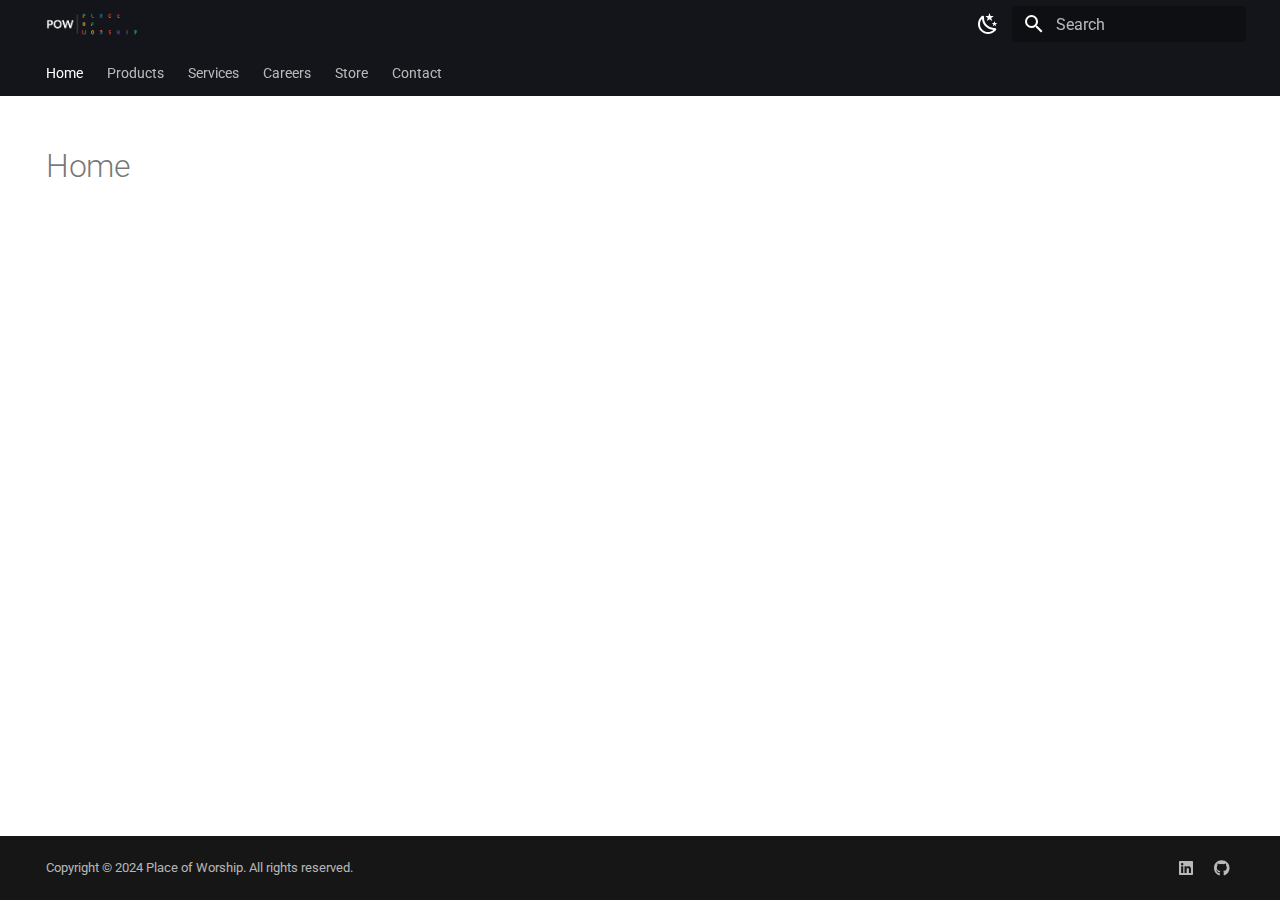
<file: index.html>
<!doctype html><html lang=en class=no-js> <head><meta charset=utf-8><meta name=viewport content="width=device-width,initial-scale=1"><meta name=description content="An place-of-worship management platform."><meta name=author content="Place of Worship"><link href=https://www.placeofworship.in/ rel=canonical><link href=products/ rel=next><link rel=icon href=assets/pow-favicon.png><meta name=generator content="mkdocs-1.6.0, mkdocs-material-9.5.26"><title>Place of Worship</title><link rel=stylesheet href=assets/stylesheets/main.6543a935.min.css><link rel=stylesheet href=assets/stylesheets/palette.06af60db.min.css><link rel=preconnect href=https://fonts.gstatic.com crossorigin><link rel=stylesheet href="https://fonts.googleapis.com/css?family=Roboto:300,300i,400,400i,700,700i%7CRoboto+Mono:400,400i,700,700i&display=fallback"><style>:root{--md-text-font:"Roboto";--md-code-font:"Roboto Mono"}</style><link rel=stylesheet href=stylesheets/extra.css><script>__md_scope=new URL(".",location),__md_hash=e=>[...e].reduce((e,_)=>(e<<5)-e+_.charCodeAt(0),0),__md_get=(e,_=localStorage,t=__md_scope)=>JSON.parse(_.getItem(t.pathname+"."+e)),__md_set=(e,_,t=localStorage,a=__md_scope)=>{try{t.setItem(a.pathname+"."+e,JSON.stringify(_))}catch(e){}}</script><meta property=og:type content=website><meta property=og:title content=Home><meta property=og:description content="An place-of-worship management platform."><meta property=og:image content=https://www.placeofworship.in/assets/images/social/index.png><meta property=og:image:type content=image/png><meta property=og:image:width content=1200><meta property=og:image:height content=630><meta content=https://www.placeofworship.in/ property=og:url><meta name=twitter:card content=summary_large_image><meta name=twitter:title content=Home><meta name=twitter:description content="An place-of-worship management platform."><meta name=twitter:image content=https://www.placeofworship.in/assets/images/social/index.png></head> <body dir=ltr data-md-color-scheme=default data-md-color-primary=black data-md-color-accent=light-blue> <input class=md-toggle data-md-toggle=drawer type=checkbox id=__drawer autocomplete=off> <input class=md-toggle data-md-toggle=search type=checkbox id=__search autocomplete=off> <label class=md-overlay for=__drawer></label> <div data-md-component=skip> </div> <div data-md-component=announce> </div> <header class=md-header data-md-component=header> <nav class="md-header__inner md-grid" aria-label=Header> <a href=. title="Place of Worship" class="md-header__button md-logo" aria-label="Place of Worship" data-md-component=logo> <img src=assets/pow-logo.png alt=logo> </a> <label class="md-header__button md-icon" for=__drawer> <svg xmlns=http://www.w3.org/2000/svg viewbox="0 0 24 24"><path d="M3 6h18v2H3V6m0 5h18v2H3v-2m0 5h18v2H3v-2Z"/></svg> </label> <div class=md-header__title data-md-component=header-title> <div class=md-header__ellipsis> <div class=md-header__topic> <span class=md-ellipsis> Place of Worship </span> </div> <div class=md-header__topic data-md-component=header-topic> <span class=md-ellipsis> Home </span> </div> </div> </div> <form class=md-header__option data-md-component=palette> <input class=md-option data-md-color-media="(prefers-color-scheme: light)" data-md-color-scheme=default data-md-color-primary=black data-md-color-accent=light-blue aria-label="Switch to dark mode" type=radio name=__palette id=__palette_0> <label class="md-header__button md-icon" title="Switch to dark mode" for=__palette_1 hidden> <svg xmlns=http://www.w3.org/2000/svg viewbox="0 0 24 24"><path d="m17.75 4.09-2.53 1.94.91 3.06-2.63-1.81-2.63 1.81.91-3.06-2.53-1.94L12.44 4l1.06-3 1.06 3 3.19.09m3.5 6.91-1.64 1.25.59 1.98-1.7-1.17-1.7 1.17.59-1.98L15.75 11l2.06-.05L18.5 9l.69 1.95 2.06.05m-2.28 4.95c.83-.08 1.72 1.1 1.19 1.85-.32.45-.66.87-1.08 1.27C15.17 23 8.84 23 4.94 19.07c-3.91-3.9-3.91-10.24 0-14.14.4-.4.82-.76 1.27-1.08.75-.53 1.93.36 1.85 1.19-.27 2.86.69 5.83 2.89 8.02a9.96 9.96 0 0 0 8.02 2.89m-1.64 2.02a12.08 12.08 0 0 1-7.8-3.47c-2.17-2.19-3.33-5-3.49-7.82-2.81 3.14-2.7 7.96.31 10.98 3.02 3.01 7.84 3.12 10.98.31Z"/></svg> </label> <input class=md-option data-md-color-media="(prefers-color-scheme: dark)" data-md-color-scheme=slate data-md-color-primary=light-blue data-md-color-accent=light-blue aria-label="Switch to light mode" type=radio name=__palette id=__palette_1> <label class="md-header__button md-icon" title="Switch to light mode" for=__palette_0 hidden> <svg xmlns=http://www.w3.org/2000/svg viewbox="0 0 24 24"><path d="M12 7a5 5 0 0 1 5 5 5 5 0 0 1-5 5 5 5 0 0 1-5-5 5 5 0 0 1 5-5m0 2a3 3 0 0 0-3 3 3 3 0 0 0 3 3 3 3 0 0 0 3-3 3 3 0 0 0-3-3m0-7 2.39 3.42C13.65 5.15 12.84 5 12 5c-.84 0-1.65.15-2.39.42L12 2M3.34 7l4.16-.35A7.2 7.2 0 0 0 5.94 8.5c-.44.74-.69 1.5-.83 2.29L3.34 7m.02 10 1.76-3.77a7.131 7.131 0 0 0 2.38 4.14L3.36 17M20.65 7l-1.77 3.79a7.023 7.023 0 0 0-2.38-4.15l4.15.36m-.01 10-4.14.36c.59-.51 1.12-1.14 1.54-1.86.42-.73.69-1.5.83-2.29L20.64 17M12 22l-2.41-3.44c.74.27 1.55.44 2.41.44.82 0 1.63-.17 2.37-.44L12 22Z"/></svg> </label> </form> <script>var media,input,key,value,palette=__md_get("__palette");if(palette&&palette.color){"(prefers-color-scheme)"===palette.color.media&&(media=matchMedia("(prefers-color-scheme: light)"),input=document.querySelector(media.matches?"[data-md-color-media='(prefers-color-scheme: light)']":"[data-md-color-media='(prefers-color-scheme: dark)']"),palette.color.media=input.getAttribute("data-md-color-media"),palette.color.scheme=input.getAttribute("data-md-color-scheme"),palette.color.primary=input.getAttribute("data-md-color-primary"),palette.color.accent=input.getAttribute("data-md-color-accent"));for([key,value]of Object.entries(palette.color))document.body.setAttribute("data-md-color-"+key,value)}</script> <label class="md-header__button md-icon" for=__search> <svg xmlns=http://www.w3.org/2000/svg viewbox="0 0 24 24"><path d="M9.5 3A6.5 6.5 0 0 1 16 9.5c0 1.61-.59 3.09-1.56 4.23l.27.27h.79l5 5-1.5 1.5-5-5v-.79l-.27-.27A6.516 6.516 0 0 1 9.5 16 6.5 6.5 0 0 1 3 9.5 6.5 6.5 0 0 1 9.5 3m0 2C7 5 5 7 5 9.5S7 14 9.5 14 14 12 14 9.5 12 5 9.5 5Z"/></svg> </label> <div class=md-search data-md-component=search role=dialog> <label class=md-search__overlay for=__search></label> <div class=md-search__inner role=search> <form class=md-search__form name=search> <input type=text class=md-search__input name=query aria-label=Search placeholder=Search autocapitalize=off autocorrect=off autocomplete=off spellcheck=false data-md-component=search-query required> <label class="md-search__icon md-icon" for=__search> <svg xmlns=http://www.w3.org/2000/svg viewbox="0 0 24 24"><path d="M9.5 3A6.5 6.5 0 0 1 16 9.5c0 1.61-.59 3.09-1.56 4.23l.27.27h.79l5 5-1.5 1.5-5-5v-.79l-.27-.27A6.516 6.516 0 0 1 9.5 16 6.5 6.5 0 0 1 3 9.5 6.5 6.5 0 0 1 9.5 3m0 2C7 5 5 7 5 9.5S7 14 9.5 14 14 12 14 9.5 12 5 9.5 5Z"/></svg> <svg xmlns=http://www.w3.org/2000/svg viewbox="0 0 24 24"><path d="M20 11v2H8l5.5 5.5-1.42 1.42L4.16 12l7.92-7.92L13.5 5.5 8 11h12Z"/></svg> </label> <nav class=md-search__options aria-label=Search> <button type=reset class="md-search__icon md-icon" title=Clear aria-label=Clear tabindex=-1> <svg xmlns=http://www.w3.org/2000/svg viewbox="0 0 24 24"><path d="M19 6.41 17.59 5 12 10.59 6.41 5 5 6.41 10.59 12 5 17.59 6.41 19 12 13.41 17.59 19 19 17.59 13.41 12 19 6.41Z"/></svg> </button> </nav> </form> <div class=md-search__output> <div class=md-search__scrollwrap tabindex=0 data-md-scrollfix> <div class=md-search-result data-md-component=search-result> <div class=md-search-result__meta> Initializing search </div> <ol class=md-search-result__list role=presentation></ol> </div> </div> </div> </div> </div> </nav> </header> <div class=md-container data-md-component=container> <nav class=md-tabs aria-label=Tabs data-md-component=tabs> <div class=md-grid> <ul class=md-tabs__list> <li class="md-tabs__item md-tabs__item--active"> <a href=. class=md-tabs__link> Home </a> </li> <li class=md-tabs__item> <a href=products/ class=md-tabs__link> Products </a> </li> <li class=md-tabs__item> <a href=services/ class=md-tabs__link> Services </a> </li> <li class=md-tabs__item> <a href=careers/ class=md-tabs__link> Careers </a> </li> <li class=md-tabs__item> <a href=store/ class=md-tabs__link> Store </a> </li> <li class=md-tabs__item> <a href=contact/ class=md-tabs__link> Contact </a> </li> </ul> </div> </nav> <main class=md-main data-md-component=main> <div class="md-main__inner md-grid"> <div class="md-sidebar md-sidebar--primary" data-md-component=sidebar data-md-type=navigation hidden> <div class=md-sidebar__scrollwrap> <div class=md-sidebar__inner> <nav class="md-nav md-nav--primary md-nav--lifted" aria-label=Navigation data-md-level=0> <label class=md-nav__title for=__drawer> <a href=. title="Place of Worship" class="md-nav__button md-logo" aria-label="Place of Worship" data-md-component=logo> <img src=assets/pow-logo.png alt=logo> </a> Place of Worship </label> <ul class=md-nav__list data-md-scrollfix> <li class="md-nav__item md-nav__item--active"> <input class="md-nav__toggle md-toggle" type=checkbox id=__toc> <a href=. class="md-nav__link md-nav__link--active"> <span class=md-ellipsis> Home </span> </a> </li> <li class=md-nav__item> <a href=products/ class=md-nav__link> <span class=md-ellipsis> Products </span> </a> </li> <li class=md-nav__item> <a href=services/ class=md-nav__link> <span class=md-ellipsis> Services </span> </a> </li> <li class=md-nav__item> <a href=careers/ class=md-nav__link> <span class=md-ellipsis> Careers </span> </a> </li> <li class=md-nav__item> <a href=store/ class=md-nav__link> <span class=md-ellipsis> Store </span> </a> </li> <li class=md-nav__item> <a href=contact/ class=md-nav__link> <span class=md-ellipsis> Contact </span> </a> </li> </ul> </nav> </div> </div> </div> <div class="md-sidebar md-sidebar--secondary" data-md-component=sidebar data-md-type=toc hidden> <div class=md-sidebar__scrollwrap> <div class=md-sidebar__inner> <nav class="md-nav md-nav--secondary" aria-label="Table of contents"> </nav> </div> </div> </div> <div class=md-content data-md-component=content> <article class="md-content__inner md-typeset"> <h1>Home</h1> </article> </div> <script>var target=document.getElementById(location.hash.slice(1));target&&target.name&&(target.checked=target.name.startsWith("__tabbed_"))</script> </div> </main> <footer class=md-footer> <div class="md-footer-meta md-typeset"> <div class="md-footer-meta__inner md-grid"> <div class=md-copyright> <div class=md-copyright__highlight> Copyright &copy 2024 <a href=https://www.github.com/placeofworship>Place of Worship</a>. All rights reserved. </div> </div> <div class=md-social> <a href=https://linkedin.com/company/placeofworship target=_blank rel=noopener title="Place of Worship on LinkedIn" class=md-social__link> <svg xmlns=http://www.w3.org/2000/svg viewbox="0 0 448 512"><!-- Font Awesome Free 6.5.2 by @fontawesome - https://fontawesome.com License - https://fontawesome.com/license/free (Icons: CC BY 4.0, Fonts: SIL OFL 1.1, Code: MIT License) Copyright 2024 Fonticons, Inc.--><path d="M416 32H31.9C14.3 32 0 46.5 0 64.3v383.4C0 465.5 14.3 480 31.9 480H416c17.6 0 32-14.5 32-32.3V64.3c0-17.8-14.4-32.3-32-32.3zM135.4 416H69V202.2h66.5V416zm-33.2-243c-21.3 0-38.5-17.3-38.5-38.5S80.9 96 102.2 96c21.2 0 38.5 17.3 38.5 38.5 0 21.3-17.2 38.5-38.5 38.5zm282.1 243h-66.4V312c0-24.8-.5-56.7-34.5-56.7-34.6 0-39.9 27-39.9 54.9V416h-66.4V202.2h63.7v29.2h.9c8.9-16.8 30.6-34.5 62.9-34.5 67.2 0 79.7 44.3 79.7 101.9V416z"/></svg> </a> <a href=https://github.com/placeofworship target=_blank rel=noopener title="Place of Worship on GitHub" class=md-social__link> <svg xmlns=http://www.w3.org/2000/svg viewbox="0 0 496 512"><!-- Font Awesome Free 6.5.2 by @fontawesome - https://fontawesome.com License - https://fontawesome.com/license/free (Icons: CC BY 4.0, Fonts: SIL OFL 1.1, Code: MIT License) Copyright 2024 Fonticons, Inc.--><path d="M165.9 397.4c0 2-2.3 3.6-5.2 3.6-3.3.3-5.6-1.3-5.6-3.6 0-2 2.3-3.6 5.2-3.6 3-.3 5.6 1.3 5.6 3.6zm-31.1-4.5c-.7 2 1.3 4.3 4.3 4.9 2.6 1 5.6 0 6.2-2s-1.3-4.3-4.3-5.2c-2.6-.7-5.5.3-6.2 2.3zm44.2-1.7c-2.9.7-4.9 2.6-4.6 4.9.3 2 2.9 3.3 5.9 2.6 2.9-.7 4.9-2.6 4.6-4.6-.3-1.9-3-3.2-5.9-2.9zM244.8 8C106.1 8 0 113.3 0 252c0 110.9 69.8 205.8 169.5 239.2 12.8 2.3 17.3-5.6 17.3-12.1 0-6.2-.3-40.4-.3-61.4 0 0-70 15-84.7-29.8 0 0-11.4-29.1-27.8-36.6 0 0-22.9-15.7 1.6-15.4 0 0 24.9 2 38.6 25.8 21.9 38.6 58.6 27.5 72.9 20.9 2.3-16 8.8-27.1 16-33.7-55.9-6.2-112.3-14.3-112.3-110.5 0-27.5 7.6-41.3 23.6-58.9-2.6-6.5-11.1-33.3 2.6-67.9 20.9-6.5 69 27 69 27 20-5.6 41.5-8.5 62.8-8.5s42.8 2.9 62.8 8.5c0 0 48.1-33.6 69-27 13.7 34.7 5.2 61.4 2.6 67.9 16 17.7 25.8 31.5 25.8 58.9 0 96.5-58.9 104.2-114.8 110.5 9.2 7.9 17 22.9 17 46.4 0 33.7-.3 75.4-.3 83.6 0 6.5 4.6 14.4 17.3 12.1C428.2 457.8 496 362.9 496 252 496 113.3 383.5 8 244.8 8zM97.2 352.9c-1.3 1-1 3.3.7 5.2 1.6 1.6 3.9 2.3 5.2 1 1.3-1 1-3.3-.7-5.2-1.6-1.6-3.9-2.3-5.2-1zm-10.8-8.1c-.7 1.3.3 2.9 2.3 3.9 1.6 1 3.6.7 4.3-.7.7-1.3-.3-2.9-2.3-3.9-2-.6-3.6-.3-4.3.7zm32.4 35.6c-1.6 1.3-1 4.3 1.3 6.2 2.3 2.3 5.2 2.6 6.5 1 1.3-1.3.7-4.3-1.3-6.2-2.2-2.3-5.2-2.6-6.5-1zm-11.4-14.7c-1.6 1-1.6 3.6 0 5.9 1.6 2.3 4.3 3.3 5.6 2.3 1.6-1.3 1.6-3.9 0-6.2-1.4-2.3-4-3.3-5.6-2z"/></svg> </a> </div> </div> </div> </footer> </div> <div class=md-dialog data-md-component=dialog> <div class="md-dialog__inner md-typeset"></div> </div> <script id=__config type=application/json>{"base": ".", "features": ["navigation.tabs", "content.tooltips"], "search": "assets/javascripts/workers/search.b8dbb3d2.min.js", "translations": {"clipboard.copied": "Copied to clipboard", "clipboard.copy": "Copy to clipboard", "search.result.more.one": "1 more on this page", "search.result.more.other": "# more on this page", "search.result.none": "No matching documents", "search.result.one": "1 matching document", "search.result.other": "# matching documents", "search.result.placeholder": "Type to start searching", "search.result.term.missing": "Missing", "select.version": "Select version"}}</script> <script src=assets/javascripts/bundle.ad660dcc.min.js></script> </body> </html>
</file>
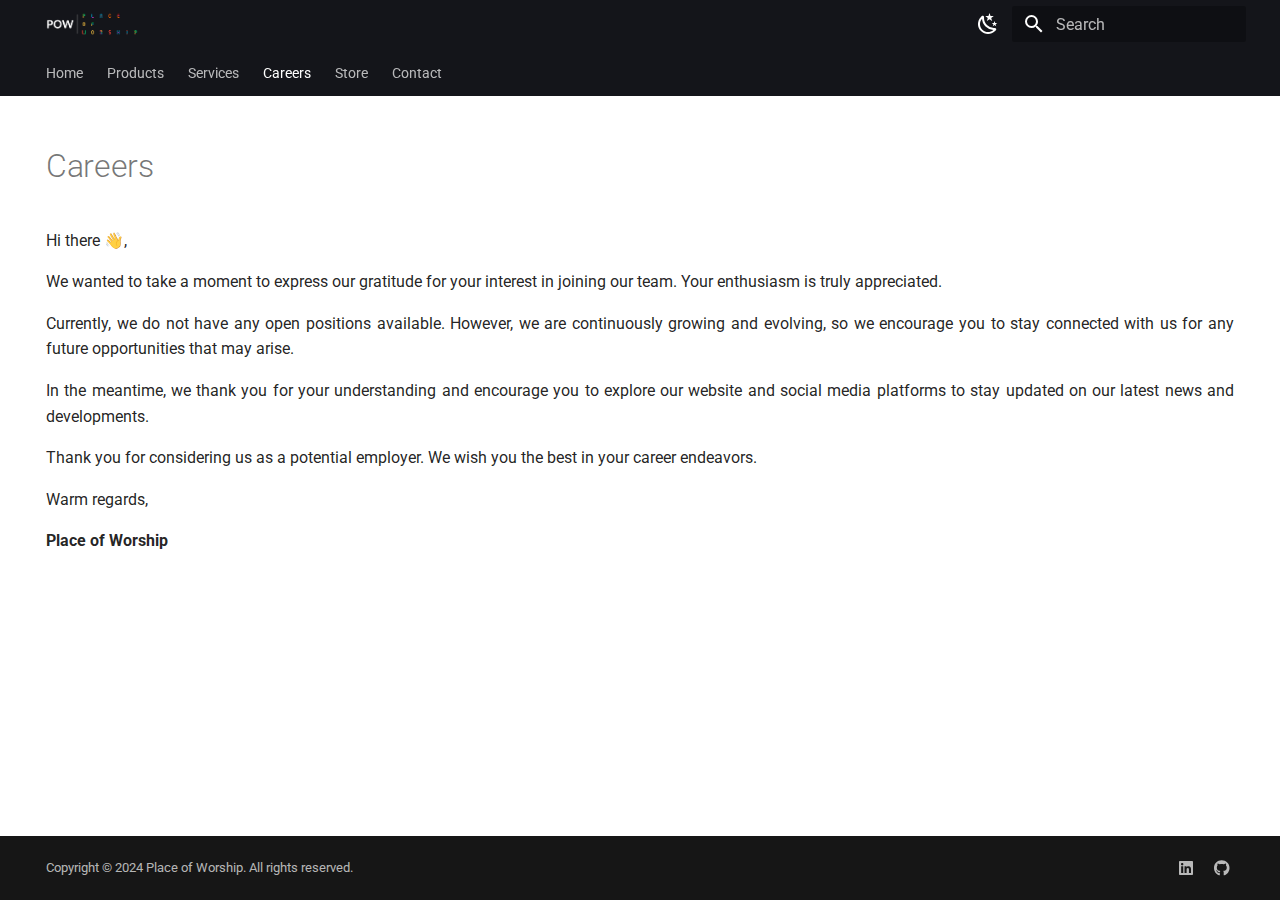
<file: careers/index.html>
<!doctype html><html lang=en class=no-js> <head><meta charset=utf-8><meta name=viewport content="width=device-width,initial-scale=1"><meta name=description content="An place-of-worship management platform."><meta name=author content="Place of Worship"><link href=https://www.placeofworship.in/careers/ rel=canonical><link href=../services/ rel=prev><link href=../store/ rel=next><link rel=icon href=../assets/pow-favicon.png><meta name=generator content="mkdocs-1.6.0, mkdocs-material-9.5.26"><title>Careers - Place of Worship</title><link rel=stylesheet href=../assets/stylesheets/main.6543a935.min.css><link rel=stylesheet href=../assets/stylesheets/palette.06af60db.min.css><link rel=preconnect href=https://fonts.gstatic.com crossorigin><link rel=stylesheet href="https://fonts.googleapis.com/css?family=Roboto:300,300i,400,400i,700,700i%7CRoboto+Mono:400,400i,700,700i&display=fallback"><style>:root{--md-text-font:"Roboto";--md-code-font:"Roboto Mono"}</style><link rel=stylesheet href=../stylesheets/extra.css><script>__md_scope=new URL("..",location),__md_hash=e=>[...e].reduce((e,_)=>(e<<5)-e+_.charCodeAt(0),0),__md_get=(e,_=localStorage,t=__md_scope)=>JSON.parse(_.getItem(t.pathname+"."+e)),__md_set=(e,_,t=localStorage,a=__md_scope)=>{try{t.setItem(a.pathname+"."+e,JSON.stringify(_))}catch(e){}}</script><meta property=og:type content=website><meta property=og:title content="Careers - Place of Worship"><meta property=og:description content="An place-of-worship management platform."><meta property=og:image content=https://www.placeofworship.in/assets/images/social/careers.png><meta property=og:image:type content=image/png><meta property=og:image:width content=1200><meta property=og:image:height content=630><meta content=https://www.placeofworship.in/careers/ property=og:url><meta name=twitter:card content=summary_large_image><meta name=twitter:title content="Careers - Place of Worship"><meta name=twitter:description content="An place-of-worship management platform."><meta name=twitter:image content=https://www.placeofworship.in/assets/images/social/careers.png></head> <body dir=ltr data-md-color-scheme=default data-md-color-primary=black data-md-color-accent=light-blue> <input class=md-toggle data-md-toggle=drawer type=checkbox id=__drawer autocomplete=off> <input class=md-toggle data-md-toggle=search type=checkbox id=__search autocomplete=off> <label class=md-overlay for=__drawer></label> <div data-md-component=skip> </div> <div data-md-component=announce> </div> <header class=md-header data-md-component=header> <nav class="md-header__inner md-grid" aria-label=Header> <a href=.. title="Place of Worship" class="md-header__button md-logo" aria-label="Place of Worship" data-md-component=logo> <img src=../assets/pow-logo.png alt=logo> </a> <label class="md-header__button md-icon" for=__drawer> <svg xmlns=http://www.w3.org/2000/svg viewbox="0 0 24 24"><path d="M3 6h18v2H3V6m0 5h18v2H3v-2m0 5h18v2H3v-2Z"/></svg> </label> <div class=md-header__title data-md-component=header-title> <div class=md-header__ellipsis> <div class=md-header__topic> <span class=md-ellipsis> Place of Worship </span> </div> <div class=md-header__topic data-md-component=header-topic> <span class=md-ellipsis> Careers </span> </div> </div> </div> <form class=md-header__option data-md-component=palette> <input class=md-option data-md-color-media="(prefers-color-scheme: light)" data-md-color-scheme=default data-md-color-primary=black data-md-color-accent=light-blue aria-label="Switch to dark mode" type=radio name=__palette id=__palette_0> <label class="md-header__button md-icon" title="Switch to dark mode" for=__palette_1 hidden> <svg xmlns=http://www.w3.org/2000/svg viewbox="0 0 24 24"><path d="m17.75 4.09-2.53 1.94.91 3.06-2.63-1.81-2.63 1.81.91-3.06-2.53-1.94L12.44 4l1.06-3 1.06 3 3.19.09m3.5 6.91-1.64 1.25.59 1.98-1.7-1.17-1.7 1.17.59-1.98L15.75 11l2.06-.05L18.5 9l.69 1.95 2.06.05m-2.28 4.95c.83-.08 1.72 1.1 1.19 1.85-.32.45-.66.87-1.08 1.27C15.17 23 8.84 23 4.94 19.07c-3.91-3.9-3.91-10.24 0-14.14.4-.4.82-.76 1.27-1.08.75-.53 1.93.36 1.85 1.19-.27 2.86.69 5.83 2.89 8.02a9.96 9.96 0 0 0 8.02 2.89m-1.64 2.02a12.08 12.08 0 0 1-7.8-3.47c-2.17-2.19-3.33-5-3.49-7.82-2.81 3.14-2.7 7.96.31 10.98 3.02 3.01 7.84 3.12 10.98.31Z"/></svg> </label> <input class=md-option data-md-color-media="(prefers-color-scheme: dark)" data-md-color-scheme=slate data-md-color-primary=light-blue data-md-color-accent=light-blue aria-label="Switch to light mode" type=radio name=__palette id=__palette_1> <label class="md-header__button md-icon" title="Switch to light mode" for=__palette_0 hidden> <svg xmlns=http://www.w3.org/2000/svg viewbox="0 0 24 24"><path d="M12 7a5 5 0 0 1 5 5 5 5 0 0 1-5 5 5 5 0 0 1-5-5 5 5 0 0 1 5-5m0 2a3 3 0 0 0-3 3 3 3 0 0 0 3 3 3 3 0 0 0 3-3 3 3 0 0 0-3-3m0-7 2.39 3.42C13.65 5.15 12.84 5 12 5c-.84 0-1.65.15-2.39.42L12 2M3.34 7l4.16-.35A7.2 7.2 0 0 0 5.94 8.5c-.44.74-.69 1.5-.83 2.29L3.34 7m.02 10 1.76-3.77a7.131 7.131 0 0 0 2.38 4.14L3.36 17M20.65 7l-1.77 3.79a7.023 7.023 0 0 0-2.38-4.15l4.15.36m-.01 10-4.14.36c.59-.51 1.12-1.14 1.54-1.86.42-.73.69-1.5.83-2.29L20.64 17M12 22l-2.41-3.44c.74.27 1.55.44 2.41.44.82 0 1.63-.17 2.37-.44L12 22Z"/></svg> </label> </form> <script>var media,input,key,value,palette=__md_get("__palette");if(palette&&palette.color){"(prefers-color-scheme)"===palette.color.media&&(media=matchMedia("(prefers-color-scheme: light)"),input=document.querySelector(media.matches?"[data-md-color-media='(prefers-color-scheme: light)']":"[data-md-color-media='(prefers-color-scheme: dark)']"),palette.color.media=input.getAttribute("data-md-color-media"),palette.color.scheme=input.getAttribute("data-md-color-scheme"),palette.color.primary=input.getAttribute("data-md-color-primary"),palette.color.accent=input.getAttribute("data-md-color-accent"));for([key,value]of Object.entries(palette.color))document.body.setAttribute("data-md-color-"+key,value)}</script> <label class="md-header__button md-icon" for=__search> <svg xmlns=http://www.w3.org/2000/svg viewbox="0 0 24 24"><path d="M9.5 3A6.5 6.5 0 0 1 16 9.5c0 1.61-.59 3.09-1.56 4.23l.27.27h.79l5 5-1.5 1.5-5-5v-.79l-.27-.27A6.516 6.516 0 0 1 9.5 16 6.5 6.5 0 0 1 3 9.5 6.5 6.5 0 0 1 9.5 3m0 2C7 5 5 7 5 9.5S7 14 9.5 14 14 12 14 9.5 12 5 9.5 5Z"/></svg> </label> <div class=md-search data-md-component=search role=dialog> <label class=md-search__overlay for=__search></label> <div class=md-search__inner role=search> <form class=md-search__form name=search> <input type=text class=md-search__input name=query aria-label=Search placeholder=Search autocapitalize=off autocorrect=off autocomplete=off spellcheck=false data-md-component=search-query required> <label class="md-search__icon md-icon" for=__search> <svg xmlns=http://www.w3.org/2000/svg viewbox="0 0 24 24"><path d="M9.5 3A6.5 6.5 0 0 1 16 9.5c0 1.61-.59 3.09-1.56 4.23l.27.27h.79l5 5-1.5 1.5-5-5v-.79l-.27-.27A6.516 6.516 0 0 1 9.5 16 6.5 6.5 0 0 1 3 9.5 6.5 6.5 0 0 1 9.5 3m0 2C7 5 5 7 5 9.5S7 14 9.5 14 14 12 14 9.5 12 5 9.5 5Z"/></svg> <svg xmlns=http://www.w3.org/2000/svg viewbox="0 0 24 24"><path d="M20 11v2H8l5.5 5.5-1.42 1.42L4.16 12l7.92-7.92L13.5 5.5 8 11h12Z"/></svg> </label> <nav class=md-search__options aria-label=Search> <button type=reset class="md-search__icon md-icon" title=Clear aria-label=Clear tabindex=-1> <svg xmlns=http://www.w3.org/2000/svg viewbox="0 0 24 24"><path d="M19 6.41 17.59 5 12 10.59 6.41 5 5 6.41 10.59 12 5 17.59 6.41 19 12 13.41 17.59 19 19 17.59 13.41 12 19 6.41Z"/></svg> </button> </nav> </form> <div class=md-search__output> <div class=md-search__scrollwrap tabindex=0 data-md-scrollfix> <div class=md-search-result data-md-component=search-result> <div class=md-search-result__meta> Initializing search </div> <ol class=md-search-result__list role=presentation></ol> </div> </div> </div> </div> </div> </nav> </header> <div class=md-container data-md-component=container> <nav class=md-tabs aria-label=Tabs data-md-component=tabs> <div class=md-grid> <ul class=md-tabs__list> <li class=md-tabs__item> <a href=.. class=md-tabs__link> Home </a> </li> <li class=md-tabs__item> <a href=../products/ class=md-tabs__link> Products </a> </li> <li class=md-tabs__item> <a href=../services/ class=md-tabs__link> Services </a> </li> <li class="md-tabs__item md-tabs__item--active"> <a href=./ class=md-tabs__link> Careers </a> </li> <li class=md-tabs__item> <a href=../store/ class=md-tabs__link> Store </a> </li> <li class=md-tabs__item> <a href=../contact/ class=md-tabs__link> Contact </a> </li> </ul> </div> </nav> <main class=md-main data-md-component=main> <div class="md-main__inner md-grid"> <div class="md-sidebar md-sidebar--primary" data-md-component=sidebar data-md-type=navigation hidden> <div class=md-sidebar__scrollwrap> <div class=md-sidebar__inner> <nav class="md-nav md-nav--primary md-nav--lifted" aria-label=Navigation data-md-level=0> <label class=md-nav__title for=__drawer> <a href=.. title="Place of Worship" class="md-nav__button md-logo" aria-label="Place of Worship" data-md-component=logo> <img src=../assets/pow-logo.png alt=logo> </a> Place of Worship </label> <ul class=md-nav__list data-md-scrollfix> <li class=md-nav__item> <a href=.. class=md-nav__link> <span class=md-ellipsis> Home </span> </a> </li> <li class=md-nav__item> <a href=../products/ class=md-nav__link> <span class=md-ellipsis> Products </span> </a> </li> <li class=md-nav__item> <a href=../services/ class=md-nav__link> <span class=md-ellipsis> Services </span> </a> </li> <li class="md-nav__item md-nav__item--active"> <input class="md-nav__toggle md-toggle" type=checkbox id=__toc> <a href=./ class="md-nav__link md-nav__link--active"> <span class=md-ellipsis> Careers </span> </a> </li> <li class=md-nav__item> <a href=../store/ class=md-nav__link> <span class=md-ellipsis> Store </span> </a> </li> <li class=md-nav__item> <a href=../contact/ class=md-nav__link> <span class=md-ellipsis> Contact </span> </a> </li> </ul> </nav> </div> </div> </div> <div class="md-sidebar md-sidebar--secondary" data-md-component=sidebar data-md-type=toc hidden> <div class=md-sidebar__scrollwrap> <div class=md-sidebar__inner> <nav class="md-nav md-nav--secondary" aria-label="Table of contents"> </nav> </div> </div> </div> <div class=md-content data-md-component=content> <article class="md-content__inner md-typeset"> <h1>Careers</h1> <p>Hi there 👋,</p> <p>We wanted to take a moment to express our gratitude for your interest in joining our team. Your enthusiasm is truly appreciated.</p> <p>Currently, we do not have any open positions available. However, we are continuously growing and evolving, so we encourage you to stay connected with us for any future opportunities that may arise.</p> <p>In the meantime, we thank you for your understanding and encourage you to explore our website and social media platforms to stay updated on our latest news and developments.</p> <p>Thank you for considering us as a potential employer. We wish you the best in your career endeavors.</p> <p>Warm regards,</p> <p><strong>Place of Worship</strong></p> </article> </div> <script>var target=document.getElementById(location.hash.slice(1));target&&target.name&&(target.checked=target.name.startsWith("__tabbed_"))</script> </div> </main> <footer class=md-footer> <div class="md-footer-meta md-typeset"> <div class="md-footer-meta__inner md-grid"> <div class=md-copyright> <div class=md-copyright__highlight> Copyright &copy 2024 <a href=https://www.github.com/placeofworship>Place of Worship</a>. All rights reserved. </div> </div> <div class=md-social> <a href=https://linkedin.com/company/placeofworship target=_blank rel=noopener title="Place of Worship on LinkedIn" class=md-social__link> <svg xmlns=http://www.w3.org/2000/svg viewbox="0 0 448 512"><!-- Font Awesome Free 6.5.2 by @fontawesome - https://fontawesome.com License - https://fontawesome.com/license/free (Icons: CC BY 4.0, Fonts: SIL OFL 1.1, Code: MIT License) Copyright 2024 Fonticons, Inc.--><path d="M416 32H31.9C14.3 32 0 46.5 0 64.3v383.4C0 465.5 14.3 480 31.9 480H416c17.6 0 32-14.5 32-32.3V64.3c0-17.8-14.4-32.3-32-32.3zM135.4 416H69V202.2h66.5V416zm-33.2-243c-21.3 0-38.5-17.3-38.5-38.5S80.9 96 102.2 96c21.2 0 38.5 17.3 38.5 38.5 0 21.3-17.2 38.5-38.5 38.5zm282.1 243h-66.4V312c0-24.8-.5-56.7-34.5-56.7-34.6 0-39.9 27-39.9 54.9V416h-66.4V202.2h63.7v29.2h.9c8.9-16.8 30.6-34.5 62.9-34.5 67.2 0 79.7 44.3 79.7 101.9V416z"/></svg> </a> <a href=https://github.com/placeofworship target=_blank rel=noopener title="Place of Worship on GitHub" class=md-social__link> <svg xmlns=http://www.w3.org/2000/svg viewbox="0 0 496 512"><!-- Font Awesome Free 6.5.2 by @fontawesome - https://fontawesome.com License - https://fontawesome.com/license/free (Icons: CC BY 4.0, Fonts: SIL OFL 1.1, Code: MIT License) Copyright 2024 Fonticons, Inc.--><path d="M165.9 397.4c0 2-2.3 3.6-5.2 3.6-3.3.3-5.6-1.3-5.6-3.6 0-2 2.3-3.6 5.2-3.6 3-.3 5.6 1.3 5.6 3.6zm-31.1-4.5c-.7 2 1.3 4.3 4.3 4.9 2.6 1 5.6 0 6.2-2s-1.3-4.3-4.3-5.2c-2.6-.7-5.5.3-6.2 2.3zm44.2-1.7c-2.9.7-4.9 2.6-4.6 4.9.3 2 2.9 3.3 5.9 2.6 2.9-.7 4.9-2.6 4.6-4.6-.3-1.9-3-3.2-5.9-2.9zM244.8 8C106.1 8 0 113.3 0 252c0 110.9 69.8 205.8 169.5 239.2 12.8 2.3 17.3-5.6 17.3-12.1 0-6.2-.3-40.4-.3-61.4 0 0-70 15-84.7-29.8 0 0-11.4-29.1-27.8-36.6 0 0-22.9-15.7 1.6-15.4 0 0 24.9 2 38.6 25.8 21.9 38.6 58.6 27.5 72.9 20.9 2.3-16 8.8-27.1 16-33.7-55.9-6.2-112.3-14.3-112.3-110.5 0-27.5 7.6-41.3 23.6-58.9-2.6-6.5-11.1-33.3 2.6-67.9 20.9-6.5 69 27 69 27 20-5.6 41.5-8.5 62.8-8.5s42.8 2.9 62.8 8.5c0 0 48.1-33.6 69-27 13.7 34.7 5.2 61.4 2.6 67.9 16 17.7 25.8 31.5 25.8 58.9 0 96.5-58.9 104.2-114.8 110.5 9.2 7.9 17 22.9 17 46.4 0 33.7-.3 75.4-.3 83.6 0 6.5 4.6 14.4 17.3 12.1C428.2 457.8 496 362.9 496 252 496 113.3 383.5 8 244.8 8zM97.2 352.9c-1.3 1-1 3.3.7 5.2 1.6 1.6 3.9 2.3 5.2 1 1.3-1 1-3.3-.7-5.2-1.6-1.6-3.9-2.3-5.2-1zm-10.8-8.1c-.7 1.3.3 2.9 2.3 3.9 1.6 1 3.6.7 4.3-.7.7-1.3-.3-2.9-2.3-3.9-2-.6-3.6-.3-4.3.7zm32.4 35.6c-1.6 1.3-1 4.3 1.3 6.2 2.3 2.3 5.2 2.6 6.5 1 1.3-1.3.7-4.3-1.3-6.2-2.2-2.3-5.2-2.6-6.5-1zm-11.4-14.7c-1.6 1-1.6 3.6 0 5.9 1.6 2.3 4.3 3.3 5.6 2.3 1.6-1.3 1.6-3.9 0-6.2-1.4-2.3-4-3.3-5.6-2z"/></svg> </a> </div> </div> </div> </footer> </div> <div class=md-dialog data-md-component=dialog> <div class="md-dialog__inner md-typeset"></div> </div> <script id=__config type=application/json>{"base": "..", "features": ["navigation.tabs", "content.tooltips"], "search": "../assets/javascripts/workers/search.b8dbb3d2.min.js", "translations": {"clipboard.copied": "Copied to clipboard", "clipboard.copy": "Copy to clipboard", "search.result.more.one": "1 more on this page", "search.result.more.other": "# more on this page", "search.result.none": "No matching documents", "search.result.one": "1 matching document", "search.result.other": "# matching documents", "search.result.placeholder": "Type to start searching", "search.result.term.missing": "Missing", "select.version": "Select version"}}</script> <script src=../assets/javascripts/bundle.ad660dcc.min.js></script> </body> </html>
</file>
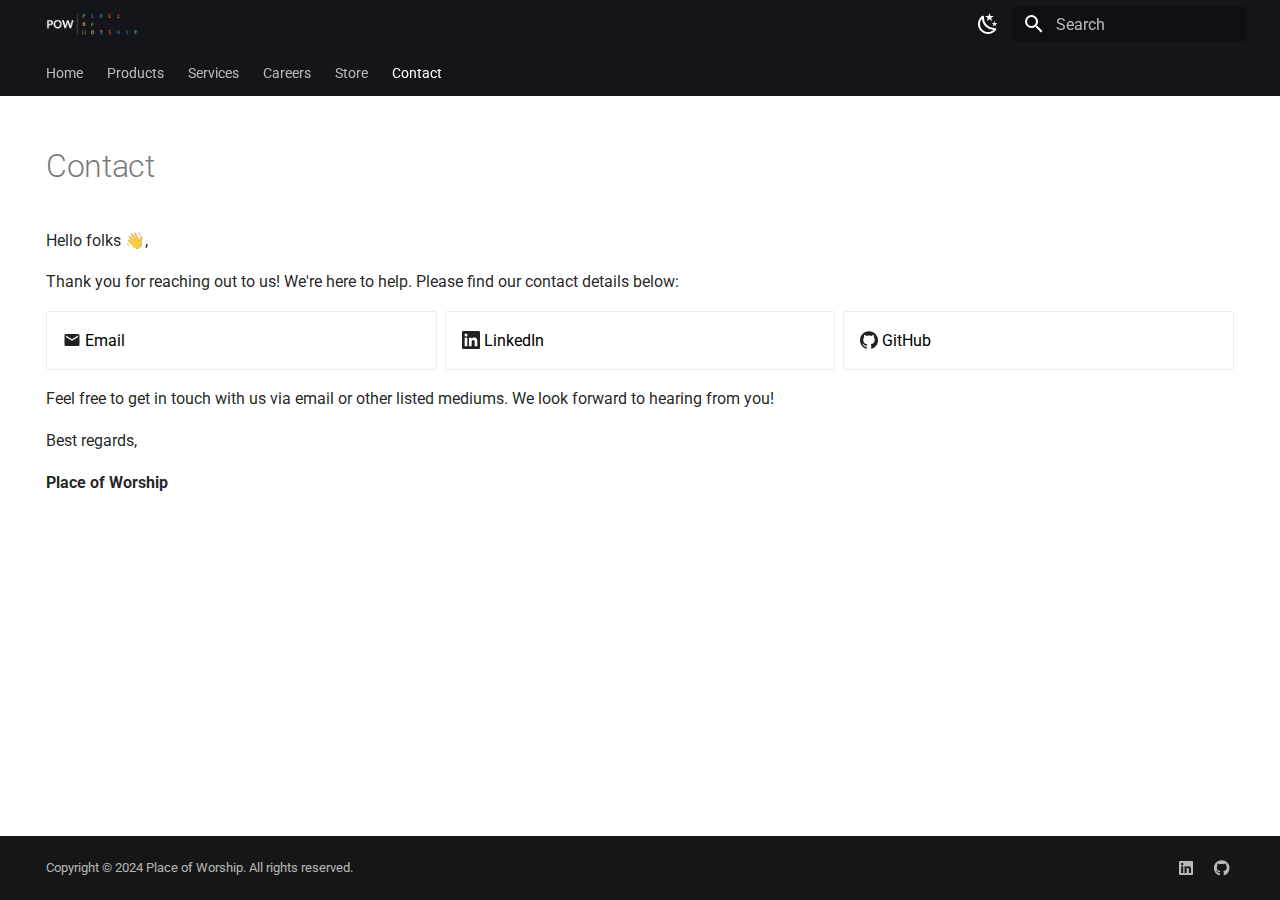
<file: contact/index.html>
<!doctype html><html lang=en class=no-js> <head><meta charset=utf-8><meta name=viewport content="width=device-width,initial-scale=1"><meta name=description content="An place-of-worship management platform."><meta name=author content="Place of Worship"><link href=https://www.placeofworship.in/contact/ rel=canonical><link href=../store/ rel=prev><link rel=icon href=../assets/pow-favicon.png><meta name=generator content="mkdocs-1.6.0, mkdocs-material-9.5.26"><title>Contact - Place of Worship</title><link rel=stylesheet href=../assets/stylesheets/main.6543a935.min.css><link rel=stylesheet href=../assets/stylesheets/palette.06af60db.min.css><link rel=preconnect href=https://fonts.gstatic.com crossorigin><link rel=stylesheet href="https://fonts.googleapis.com/css?family=Roboto:300,300i,400,400i,700,700i%7CRoboto+Mono:400,400i,700,700i&display=fallback"><style>:root{--md-text-font:"Roboto";--md-code-font:"Roboto Mono"}</style><link rel=stylesheet href=../stylesheets/extra.css><script>__md_scope=new URL("..",location),__md_hash=e=>[...e].reduce((e,_)=>(e<<5)-e+_.charCodeAt(0),0),__md_get=(e,_=localStorage,t=__md_scope)=>JSON.parse(_.getItem(t.pathname+"."+e)),__md_set=(e,_,t=localStorage,a=__md_scope)=>{try{t.setItem(a.pathname+"."+e,JSON.stringify(_))}catch(e){}}</script><meta property=og:type content=website><meta property=og:title content="Contact - Place of Worship"><meta property=og:description content="An place-of-worship management platform."><meta property=og:image content=https://www.placeofworship.in/assets/images/social/contact.png><meta property=og:image:type content=image/png><meta property=og:image:width content=1200><meta property=og:image:height content=630><meta content=https://www.placeofworship.in/contact/ property=og:url><meta name=twitter:card content=summary_large_image><meta name=twitter:title content="Contact - Place of Worship"><meta name=twitter:description content="An place-of-worship management platform."><meta name=twitter:image content=https://www.placeofworship.in/assets/images/social/contact.png></head> <body dir=ltr data-md-color-scheme=default data-md-color-primary=black data-md-color-accent=light-blue> <input class=md-toggle data-md-toggle=drawer type=checkbox id=__drawer autocomplete=off> <input class=md-toggle data-md-toggle=search type=checkbox id=__search autocomplete=off> <label class=md-overlay for=__drawer></label> <div data-md-component=skip> </div> <div data-md-component=announce> </div> <header class=md-header data-md-component=header> <nav class="md-header__inner md-grid" aria-label=Header> <a href=.. title="Place of Worship" class="md-header__button md-logo" aria-label="Place of Worship" data-md-component=logo> <img src=../assets/pow-logo.png alt=logo> </a> <label class="md-header__button md-icon" for=__drawer> <svg xmlns=http://www.w3.org/2000/svg viewbox="0 0 24 24"><path d="M3 6h18v2H3V6m0 5h18v2H3v-2m0 5h18v2H3v-2Z"/></svg> </label> <div class=md-header__title data-md-component=header-title> <div class=md-header__ellipsis> <div class=md-header__topic> <span class=md-ellipsis> Place of Worship </span> </div> <div class=md-header__topic data-md-component=header-topic> <span class=md-ellipsis> Contact </span> </div> </div> </div> <form class=md-header__option data-md-component=palette> <input class=md-option data-md-color-media="(prefers-color-scheme: light)" data-md-color-scheme=default data-md-color-primary=black data-md-color-accent=light-blue aria-label="Switch to dark mode" type=radio name=__palette id=__palette_0> <label class="md-header__button md-icon" title="Switch to dark mode" for=__palette_1 hidden> <svg xmlns=http://www.w3.org/2000/svg viewbox="0 0 24 24"><path d="m17.75 4.09-2.53 1.94.91 3.06-2.63-1.81-2.63 1.81.91-3.06-2.53-1.94L12.44 4l1.06-3 1.06 3 3.19.09m3.5 6.91-1.64 1.25.59 1.98-1.7-1.17-1.7 1.17.59-1.98L15.75 11l2.06-.05L18.5 9l.69 1.95 2.06.05m-2.28 4.95c.83-.08 1.72 1.1 1.19 1.85-.32.45-.66.87-1.08 1.27C15.17 23 8.84 23 4.94 19.07c-3.91-3.9-3.91-10.24 0-14.14.4-.4.82-.76 1.27-1.08.75-.53 1.93.36 1.85 1.19-.27 2.86.69 5.83 2.89 8.02a9.96 9.96 0 0 0 8.02 2.89m-1.64 2.02a12.08 12.08 0 0 1-7.8-3.47c-2.17-2.19-3.33-5-3.49-7.82-2.81 3.14-2.7 7.96.31 10.98 3.02 3.01 7.84 3.12 10.98.31Z"/></svg> </label> <input class=md-option data-md-color-media="(prefers-color-scheme: dark)" data-md-color-scheme=slate data-md-color-primary=light-blue data-md-color-accent=light-blue aria-label="Switch to light mode" type=radio name=__palette id=__palette_1> <label class="md-header__button md-icon" title="Switch to light mode" for=__palette_0 hidden> <svg xmlns=http://www.w3.org/2000/svg viewbox="0 0 24 24"><path d="M12 7a5 5 0 0 1 5 5 5 5 0 0 1-5 5 5 5 0 0 1-5-5 5 5 0 0 1 5-5m0 2a3 3 0 0 0-3 3 3 3 0 0 0 3 3 3 3 0 0 0 3-3 3 3 0 0 0-3-3m0-7 2.39 3.42C13.65 5.15 12.84 5 12 5c-.84 0-1.65.15-2.39.42L12 2M3.34 7l4.16-.35A7.2 7.2 0 0 0 5.94 8.5c-.44.74-.69 1.5-.83 2.29L3.34 7m.02 10 1.76-3.77a7.131 7.131 0 0 0 2.38 4.14L3.36 17M20.65 7l-1.77 3.79a7.023 7.023 0 0 0-2.38-4.15l4.15.36m-.01 10-4.14.36c.59-.51 1.12-1.14 1.54-1.86.42-.73.69-1.5.83-2.29L20.64 17M12 22l-2.41-3.44c.74.27 1.55.44 2.41.44.82 0 1.63-.17 2.37-.44L12 22Z"/></svg> </label> </form> <script>var media,input,key,value,palette=__md_get("__palette");if(palette&&palette.color){"(prefers-color-scheme)"===palette.color.media&&(media=matchMedia("(prefers-color-scheme: light)"),input=document.querySelector(media.matches?"[data-md-color-media='(prefers-color-scheme: light)']":"[data-md-color-media='(prefers-color-scheme: dark)']"),palette.color.media=input.getAttribute("data-md-color-media"),palette.color.scheme=input.getAttribute("data-md-color-scheme"),palette.color.primary=input.getAttribute("data-md-color-primary"),palette.color.accent=input.getAttribute("data-md-color-accent"));for([key,value]of Object.entries(palette.color))document.body.setAttribute("data-md-color-"+key,value)}</script> <label class="md-header__button md-icon" for=__search> <svg xmlns=http://www.w3.org/2000/svg viewbox="0 0 24 24"><path d="M9.5 3A6.5 6.5 0 0 1 16 9.5c0 1.61-.59 3.09-1.56 4.23l.27.27h.79l5 5-1.5 1.5-5-5v-.79l-.27-.27A6.516 6.516 0 0 1 9.5 16 6.5 6.5 0 0 1 3 9.5 6.5 6.5 0 0 1 9.5 3m0 2C7 5 5 7 5 9.5S7 14 9.5 14 14 12 14 9.5 12 5 9.5 5Z"/></svg> </label> <div class=md-search data-md-component=search role=dialog> <label class=md-search__overlay for=__search></label> <div class=md-search__inner role=search> <form class=md-search__form name=search> <input type=text class=md-search__input name=query aria-label=Search placeholder=Search autocapitalize=off autocorrect=off autocomplete=off spellcheck=false data-md-component=search-query required> <label class="md-search__icon md-icon" for=__search> <svg xmlns=http://www.w3.org/2000/svg viewbox="0 0 24 24"><path d="M9.5 3A6.5 6.5 0 0 1 16 9.5c0 1.61-.59 3.09-1.56 4.23l.27.27h.79l5 5-1.5 1.5-5-5v-.79l-.27-.27A6.516 6.516 0 0 1 9.5 16 6.5 6.5 0 0 1 3 9.5 6.5 6.5 0 0 1 9.5 3m0 2C7 5 5 7 5 9.5S7 14 9.5 14 14 12 14 9.5 12 5 9.5 5Z"/></svg> <svg xmlns=http://www.w3.org/2000/svg viewbox="0 0 24 24"><path d="M20 11v2H8l5.5 5.5-1.42 1.42L4.16 12l7.92-7.92L13.5 5.5 8 11h12Z"/></svg> </label> <nav class=md-search__options aria-label=Search> <button type=reset class="md-search__icon md-icon" title=Clear aria-label=Clear tabindex=-1> <svg xmlns=http://www.w3.org/2000/svg viewbox="0 0 24 24"><path d="M19 6.41 17.59 5 12 10.59 6.41 5 5 6.41 10.59 12 5 17.59 6.41 19 12 13.41 17.59 19 19 17.59 13.41 12 19 6.41Z"/></svg> </button> </nav> </form> <div class=md-search__output> <div class=md-search__scrollwrap tabindex=0 data-md-scrollfix> <div class=md-search-result data-md-component=search-result> <div class=md-search-result__meta> Initializing search </div> <ol class=md-search-result__list role=presentation></ol> </div> </div> </div> </div> </div> </nav> </header> <div class=md-container data-md-component=container> <nav class=md-tabs aria-label=Tabs data-md-component=tabs> <div class=md-grid> <ul class=md-tabs__list> <li class=md-tabs__item> <a href=.. class=md-tabs__link> Home </a> </li> <li class=md-tabs__item> <a href=../products/ class=md-tabs__link> Products </a> </li> <li class=md-tabs__item> <a href=../services/ class=md-tabs__link> Services </a> </li> <li class=md-tabs__item> <a href=../careers/ class=md-tabs__link> Careers </a> </li> <li class=md-tabs__item> <a href=../store/ class=md-tabs__link> Store </a> </li> <li class="md-tabs__item md-tabs__item--active"> <a href=./ class=md-tabs__link> Contact </a> </li> </ul> </div> </nav> <main class=md-main data-md-component=main> <div class="md-main__inner md-grid"> <div class="md-sidebar md-sidebar--primary" data-md-component=sidebar data-md-type=navigation hidden> <div class=md-sidebar__scrollwrap> <div class=md-sidebar__inner> <nav class="md-nav md-nav--primary md-nav--lifted" aria-label=Navigation data-md-level=0> <label class=md-nav__title for=__drawer> <a href=.. title="Place of Worship" class="md-nav__button md-logo" aria-label="Place of Worship" data-md-component=logo> <img src=../assets/pow-logo.png alt=logo> </a> Place of Worship </label> <ul class=md-nav__list data-md-scrollfix> <li class=md-nav__item> <a href=.. class=md-nav__link> <span class=md-ellipsis> Home </span> </a> </li> <li class=md-nav__item> <a href=../products/ class=md-nav__link> <span class=md-ellipsis> Products </span> </a> </li> <li class=md-nav__item> <a href=../services/ class=md-nav__link> <span class=md-ellipsis> Services </span> </a> </li> <li class=md-nav__item> <a href=../careers/ class=md-nav__link> <span class=md-ellipsis> Careers </span> </a> </li> <li class=md-nav__item> <a href=../store/ class=md-nav__link> <span class=md-ellipsis> Store </span> </a> </li> <li class="md-nav__item md-nav__item--active"> <input class="md-nav__toggle md-toggle" type=checkbox id=__toc> <a href=./ class="md-nav__link md-nav__link--active"> <span class=md-ellipsis> Contact </span> </a> </li> </ul> </nav> </div> </div> </div> <div class="md-sidebar md-sidebar--secondary" data-md-component=sidebar data-md-type=toc hidden> <div class=md-sidebar__scrollwrap> <div class=md-sidebar__inner> <nav class="md-nav md-nav--secondary" aria-label="Table of contents"> </nav> </div> </div> </div> <div class=md-content data-md-component=content> <article class="md-content__inner md-typeset"> <h1>Contact</h1> <p>Hello folks 👋,</p> <p>Thank you for reaching out to us! We're here to help. Please find our contact details below:</p> <div class="grid cards"> <ul> <li><span class=twemoji><svg xmlns=http://www.w3.org/2000/svg viewbox="0 0 24 24"><path d="m20 8-8 5-8-5V6l8 5 8-5m0-2H4c-1.11 0-2 .89-2 2v12a2 2 0 0 0 2 2h16a2 2 0 0 0 2-2V6a2 2 0 0 0-2-2Z"/></svg></span> <a href=mailto:reachus@placeofworship.in>Email</a></li> <li><span class=twemoji><svg xmlns=http://www.w3.org/2000/svg viewbox="0 0 24 24"><path d="M20.447 20.452h-3.554v-5.569c0-1.328-.027-3.037-1.852-3.037-1.853 0-2.136 1.445-2.136 2.939v5.667H9.351V9h3.414v1.561h.046c.477-.9 1.637-1.85 3.37-1.85 3.601 0 4.267 2.37 4.267 5.455v6.286zM5.337 7.433a2.062 2.062 0 0 1-2.063-2.065 2.064 2.064 0 1 1 2.063 2.065zm1.782 13.019H3.555V9h3.564v11.452zM22.225 0H1.771C.792 0 0 .774 0 1.729v20.542C0 23.227.792 24 1.771 24h20.451C23.2 24 24 23.227 24 22.271V1.729C24 .774 23.2 0 22.222 0h.003z"/></svg></span> <a href=https://linkedin.com/company/placeofworship>LinkedIn</a></li> <li><span class=twemoji><svg xmlns=http://www.w3.org/2000/svg viewbox="0 0 24 24"><path d="M12 .297c-6.63 0-12 5.373-12 12 0 5.303 3.438 9.8 8.205 11.385.6.113.82-.258.82-.577 0-.285-.01-1.04-.015-2.04-3.338.724-4.042-1.61-4.042-1.61C4.422 18.07 3.633 17.7 3.633 17.7c-1.087-.744.084-.729.084-.729 1.205.084 1.838 1.236 1.838 1.236 1.07 1.835 2.809 1.305 3.495.998.108-.776.417-1.305.76-1.605-2.665-.3-5.466-1.332-5.466-5.93 0-1.31.465-2.38 1.235-3.22-.135-.303-.54-1.523.105-3.176 0 0 1.005-.322 3.3 1.23.96-.267 1.98-.399 3-.405 1.02.006 2.04.138 3 .405 2.28-1.552 3.285-1.23 3.285-1.23.645 1.653.24 2.873.12 3.176.765.84 1.23 1.91 1.23 3.22 0 4.61-2.805 5.625-5.475 5.92.42.36.81 1.096.81 2.22 0 1.606-.015 2.896-.015 3.286 0 .315.21.69.825.57C20.565 22.092 24 17.592 24 12.297c0-6.627-5.373-12-12-12"/></svg></span> <a href=https://github.com/placeofworship>GitHub</a></li> </ul> </div> <p>Feel free to get in touch with us via email or other listed mediums. We look forward to hearing from you!</p> <p>Best regards,</p> <p><strong>Place of Worship</strong></p> </article> </div> <script>var target=document.getElementById(location.hash.slice(1));target&&target.name&&(target.checked=target.name.startsWith("__tabbed_"))</script> </div> </main> <footer class=md-footer> <div class="md-footer-meta md-typeset"> <div class="md-footer-meta__inner md-grid"> <div class=md-copyright> <div class=md-copyright__highlight> Copyright &copy 2024 <a href=https://www.github.com/placeofworship>Place of Worship</a>. All rights reserved. </div> </div> <div class=md-social> <a href=https://linkedin.com/company/placeofworship target=_blank rel=noopener title="Place of Worship on LinkedIn" class=md-social__link> <svg xmlns=http://www.w3.org/2000/svg viewbox="0 0 448 512"><!-- Font Awesome Free 6.5.2 by @fontawesome - https://fontawesome.com License - https://fontawesome.com/license/free (Icons: CC BY 4.0, Fonts: SIL OFL 1.1, Code: MIT License) Copyright 2024 Fonticons, Inc.--><path d="M416 32H31.9C14.3 32 0 46.5 0 64.3v383.4C0 465.5 14.3 480 31.9 480H416c17.6 0 32-14.5 32-32.3V64.3c0-17.8-14.4-32.3-32-32.3zM135.4 416H69V202.2h66.5V416zm-33.2-243c-21.3 0-38.5-17.3-38.5-38.5S80.9 96 102.2 96c21.2 0 38.5 17.3 38.5 38.5 0 21.3-17.2 38.5-38.5 38.5zm282.1 243h-66.4V312c0-24.8-.5-56.7-34.5-56.7-34.6 0-39.9 27-39.9 54.9V416h-66.4V202.2h63.7v29.2h.9c8.9-16.8 30.6-34.5 62.9-34.5 67.2 0 79.7 44.3 79.7 101.9V416z"/></svg> </a> <a href=https://github.com/placeofworship target=_blank rel=noopener title="Place of Worship on GitHub" class=md-social__link> <svg xmlns=http://www.w3.org/2000/svg viewbox="0 0 496 512"><!-- Font Awesome Free 6.5.2 by @fontawesome - https://fontawesome.com License - https://fontawesome.com/license/free (Icons: CC BY 4.0, Fonts: SIL OFL 1.1, Code: MIT License) Copyright 2024 Fonticons, Inc.--><path d="M165.9 397.4c0 2-2.3 3.6-5.2 3.6-3.3.3-5.6-1.3-5.6-3.6 0-2 2.3-3.6 5.2-3.6 3-.3 5.6 1.3 5.6 3.6zm-31.1-4.5c-.7 2 1.3 4.3 4.3 4.9 2.6 1 5.6 0 6.2-2s-1.3-4.3-4.3-5.2c-2.6-.7-5.5.3-6.2 2.3zm44.2-1.7c-2.9.7-4.9 2.6-4.6 4.9.3 2 2.9 3.3 5.9 2.6 2.9-.7 4.9-2.6 4.6-4.6-.3-1.9-3-3.2-5.9-2.9zM244.8 8C106.1 8 0 113.3 0 252c0 110.9 69.8 205.8 169.5 239.2 12.8 2.3 17.3-5.6 17.3-12.1 0-6.2-.3-40.4-.3-61.4 0 0-70 15-84.7-29.8 0 0-11.4-29.1-27.8-36.6 0 0-22.9-15.7 1.6-15.4 0 0 24.9 2 38.6 25.8 21.9 38.6 58.6 27.5 72.9 20.9 2.3-16 8.8-27.1 16-33.7-55.9-6.2-112.3-14.3-112.3-110.5 0-27.5 7.6-41.3 23.6-58.9-2.6-6.5-11.1-33.3 2.6-67.9 20.9-6.5 69 27 69 27 20-5.6 41.5-8.5 62.8-8.5s42.8 2.9 62.8 8.5c0 0 48.1-33.6 69-27 13.7 34.7 5.2 61.4 2.6 67.9 16 17.7 25.8 31.5 25.8 58.9 0 96.5-58.9 104.2-114.8 110.5 9.2 7.9 17 22.9 17 46.4 0 33.7-.3 75.4-.3 83.6 0 6.5 4.6 14.4 17.3 12.1C428.2 457.8 496 362.9 496 252 496 113.3 383.5 8 244.8 8zM97.2 352.9c-1.3 1-1 3.3.7 5.2 1.6 1.6 3.9 2.3 5.2 1 1.3-1 1-3.3-.7-5.2-1.6-1.6-3.9-2.3-5.2-1zm-10.8-8.1c-.7 1.3.3 2.9 2.3 3.9 1.6 1 3.6.7 4.3-.7.7-1.3-.3-2.9-2.3-3.9-2-.6-3.6-.3-4.3.7zm32.4 35.6c-1.6 1.3-1 4.3 1.3 6.2 2.3 2.3 5.2 2.6 6.5 1 1.3-1.3.7-4.3-1.3-6.2-2.2-2.3-5.2-2.6-6.5-1zm-11.4-14.7c-1.6 1-1.6 3.6 0 5.9 1.6 2.3 4.3 3.3 5.6 2.3 1.6-1.3 1.6-3.9 0-6.2-1.4-2.3-4-3.3-5.6-2z"/></svg> </a> </div> </div> </div> </footer> </div> <div class=md-dialog data-md-component=dialog> <div class="md-dialog__inner md-typeset"></div> </div> <script id=__config type=application/json>{"base": "..", "features": ["navigation.tabs", "content.tooltips"], "search": "../assets/javascripts/workers/search.b8dbb3d2.min.js", "translations": {"clipboard.copied": "Copied to clipboard", "clipboard.copy": "Copy to clipboard", "search.result.more.one": "1 more on this page", "search.result.more.other": "# more on this page", "search.result.none": "No matching documents", "search.result.one": "1 matching document", "search.result.other": "# matching documents", "search.result.placeholder": "Type to start searching", "search.result.term.missing": "Missing", "select.version": "Select version"}}</script> <script src=../assets/javascripts/bundle.ad660dcc.min.js></script> </body> </html>
</file>
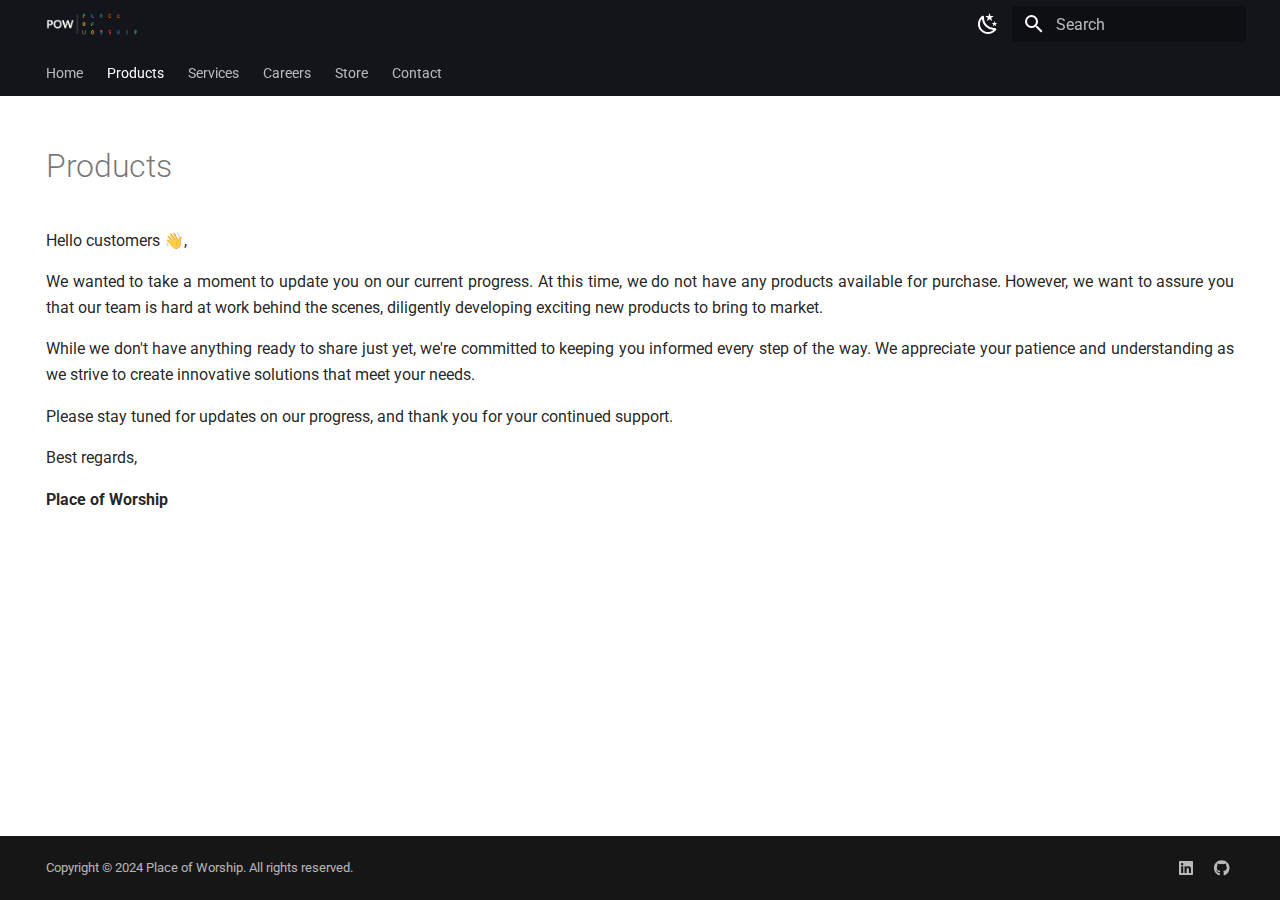
<file: products/index.html>
<!doctype html><html lang=en class=no-js> <head><meta charset=utf-8><meta name=viewport content="width=device-width,initial-scale=1"><meta name=description content="An place-of-worship management platform."><meta name=author content="Place of Worship"><link href=https://www.placeofworship.in/products/ rel=canonical><link rel=prev href=..><link href=../services/ rel=next><link rel=icon href=../assets/pow-favicon.png><meta name=generator content="mkdocs-1.6.0, mkdocs-material-9.5.26"><title>Products - Place of Worship</title><link rel=stylesheet href=../assets/stylesheets/main.6543a935.min.css><link rel=stylesheet href=../assets/stylesheets/palette.06af60db.min.css><link rel=preconnect href=https://fonts.gstatic.com crossorigin><link rel=stylesheet href="https://fonts.googleapis.com/css?family=Roboto:300,300i,400,400i,700,700i%7CRoboto+Mono:400,400i,700,700i&display=fallback"><style>:root{--md-text-font:"Roboto";--md-code-font:"Roboto Mono"}</style><link rel=stylesheet href=../stylesheets/extra.css><script>__md_scope=new URL("..",location),__md_hash=e=>[...e].reduce((e,_)=>(e<<5)-e+_.charCodeAt(0),0),__md_get=(e,_=localStorage,t=__md_scope)=>JSON.parse(_.getItem(t.pathname+"."+e)),__md_set=(e,_,t=localStorage,a=__md_scope)=>{try{t.setItem(a.pathname+"."+e,JSON.stringify(_))}catch(e){}}</script><meta property=og:type content=website><meta property=og:title content="Products - Place of Worship"><meta property=og:description content="An place-of-worship management platform."><meta property=og:image content=https://www.placeofworship.in/assets/images/social/products.png><meta property=og:image:type content=image/png><meta property=og:image:width content=1200><meta property=og:image:height content=630><meta content=https://www.placeofworship.in/products/ property=og:url><meta name=twitter:card content=summary_large_image><meta name=twitter:title content="Products - Place of Worship"><meta name=twitter:description content="An place-of-worship management platform."><meta name=twitter:image content=https://www.placeofworship.in/assets/images/social/products.png></head> <body dir=ltr data-md-color-scheme=default data-md-color-primary=black data-md-color-accent=light-blue> <input class=md-toggle data-md-toggle=drawer type=checkbox id=__drawer autocomplete=off> <input class=md-toggle data-md-toggle=search type=checkbox id=__search autocomplete=off> <label class=md-overlay for=__drawer></label> <div data-md-component=skip> </div> <div data-md-component=announce> </div> <header class=md-header data-md-component=header> <nav class="md-header__inner md-grid" aria-label=Header> <a href=.. title="Place of Worship" class="md-header__button md-logo" aria-label="Place of Worship" data-md-component=logo> <img src=../assets/pow-logo.png alt=logo> </a> <label class="md-header__button md-icon" for=__drawer> <svg xmlns=http://www.w3.org/2000/svg viewbox="0 0 24 24"><path d="M3 6h18v2H3V6m0 5h18v2H3v-2m0 5h18v2H3v-2Z"/></svg> </label> <div class=md-header__title data-md-component=header-title> <div class=md-header__ellipsis> <div class=md-header__topic> <span class=md-ellipsis> Place of Worship </span> </div> <div class=md-header__topic data-md-component=header-topic> <span class=md-ellipsis> Products </span> </div> </div> </div> <form class=md-header__option data-md-component=palette> <input class=md-option data-md-color-media="(prefers-color-scheme: light)" data-md-color-scheme=default data-md-color-primary=black data-md-color-accent=light-blue aria-label="Switch to dark mode" type=radio name=__palette id=__palette_0> <label class="md-header__button md-icon" title="Switch to dark mode" for=__palette_1 hidden> <svg xmlns=http://www.w3.org/2000/svg viewbox="0 0 24 24"><path d="m17.75 4.09-2.53 1.94.91 3.06-2.63-1.81-2.63 1.81.91-3.06-2.53-1.94L12.44 4l1.06-3 1.06 3 3.19.09m3.5 6.91-1.64 1.25.59 1.98-1.7-1.17-1.7 1.17.59-1.98L15.75 11l2.06-.05L18.5 9l.69 1.95 2.06.05m-2.28 4.95c.83-.08 1.72 1.1 1.19 1.85-.32.45-.66.87-1.08 1.27C15.17 23 8.84 23 4.94 19.07c-3.91-3.9-3.91-10.24 0-14.14.4-.4.82-.76 1.27-1.08.75-.53 1.93.36 1.85 1.19-.27 2.86.69 5.83 2.89 8.02a9.96 9.96 0 0 0 8.02 2.89m-1.64 2.02a12.08 12.08 0 0 1-7.8-3.47c-2.17-2.19-3.33-5-3.49-7.82-2.81 3.14-2.7 7.96.31 10.98 3.02 3.01 7.84 3.12 10.98.31Z"/></svg> </label> <input class=md-option data-md-color-media="(prefers-color-scheme: dark)" data-md-color-scheme=slate data-md-color-primary=light-blue data-md-color-accent=light-blue aria-label="Switch to light mode" type=radio name=__palette id=__palette_1> <label class="md-header__button md-icon" title="Switch to light mode" for=__palette_0 hidden> <svg xmlns=http://www.w3.org/2000/svg viewbox="0 0 24 24"><path d="M12 7a5 5 0 0 1 5 5 5 5 0 0 1-5 5 5 5 0 0 1-5-5 5 5 0 0 1 5-5m0 2a3 3 0 0 0-3 3 3 3 0 0 0 3 3 3 3 0 0 0 3-3 3 3 0 0 0-3-3m0-7 2.39 3.42C13.65 5.15 12.84 5 12 5c-.84 0-1.65.15-2.39.42L12 2M3.34 7l4.16-.35A7.2 7.2 0 0 0 5.94 8.5c-.44.74-.69 1.5-.83 2.29L3.34 7m.02 10 1.76-3.77a7.131 7.131 0 0 0 2.38 4.14L3.36 17M20.65 7l-1.77 3.79a7.023 7.023 0 0 0-2.38-4.15l4.15.36m-.01 10-4.14.36c.59-.51 1.12-1.14 1.54-1.86.42-.73.69-1.5.83-2.29L20.64 17M12 22l-2.41-3.44c.74.27 1.55.44 2.41.44.82 0 1.63-.17 2.37-.44L12 22Z"/></svg> </label> </form> <script>var media,input,key,value,palette=__md_get("__palette");if(palette&&palette.color){"(prefers-color-scheme)"===palette.color.media&&(media=matchMedia("(prefers-color-scheme: light)"),input=document.querySelector(media.matches?"[data-md-color-media='(prefers-color-scheme: light)']":"[data-md-color-media='(prefers-color-scheme: dark)']"),palette.color.media=input.getAttribute("data-md-color-media"),palette.color.scheme=input.getAttribute("data-md-color-scheme"),palette.color.primary=input.getAttribute("data-md-color-primary"),palette.color.accent=input.getAttribute("data-md-color-accent"));for([key,value]of Object.entries(palette.color))document.body.setAttribute("data-md-color-"+key,value)}</script> <label class="md-header__button md-icon" for=__search> <svg xmlns=http://www.w3.org/2000/svg viewbox="0 0 24 24"><path d="M9.5 3A6.5 6.5 0 0 1 16 9.5c0 1.61-.59 3.09-1.56 4.23l.27.27h.79l5 5-1.5 1.5-5-5v-.79l-.27-.27A6.516 6.516 0 0 1 9.5 16 6.5 6.5 0 0 1 3 9.5 6.5 6.5 0 0 1 9.5 3m0 2C7 5 5 7 5 9.5S7 14 9.5 14 14 12 14 9.5 12 5 9.5 5Z"/></svg> </label> <div class=md-search data-md-component=search role=dialog> <label class=md-search__overlay for=__search></label> <div class=md-search__inner role=search> <form class=md-search__form name=search> <input type=text class=md-search__input name=query aria-label=Search placeholder=Search autocapitalize=off autocorrect=off autocomplete=off spellcheck=false data-md-component=search-query required> <label class="md-search__icon md-icon" for=__search> <svg xmlns=http://www.w3.org/2000/svg viewbox="0 0 24 24"><path d="M9.5 3A6.5 6.5 0 0 1 16 9.5c0 1.61-.59 3.09-1.56 4.23l.27.27h.79l5 5-1.5 1.5-5-5v-.79l-.27-.27A6.516 6.516 0 0 1 9.5 16 6.5 6.5 0 0 1 3 9.5 6.5 6.5 0 0 1 9.5 3m0 2C7 5 5 7 5 9.5S7 14 9.5 14 14 12 14 9.5 12 5 9.5 5Z"/></svg> <svg xmlns=http://www.w3.org/2000/svg viewbox="0 0 24 24"><path d="M20 11v2H8l5.5 5.5-1.42 1.42L4.16 12l7.92-7.92L13.5 5.5 8 11h12Z"/></svg> </label> <nav class=md-search__options aria-label=Search> <button type=reset class="md-search__icon md-icon" title=Clear aria-label=Clear tabindex=-1> <svg xmlns=http://www.w3.org/2000/svg viewbox="0 0 24 24"><path d="M19 6.41 17.59 5 12 10.59 6.41 5 5 6.41 10.59 12 5 17.59 6.41 19 12 13.41 17.59 19 19 17.59 13.41 12 19 6.41Z"/></svg> </button> </nav> </form> <div class=md-search__output> <div class=md-search__scrollwrap tabindex=0 data-md-scrollfix> <div class=md-search-result data-md-component=search-result> <div class=md-search-result__meta> Initializing search </div> <ol class=md-search-result__list role=presentation></ol> </div> </div> </div> </div> </div> </nav> </header> <div class=md-container data-md-component=container> <nav class=md-tabs aria-label=Tabs data-md-component=tabs> <div class=md-grid> <ul class=md-tabs__list> <li class=md-tabs__item> <a href=.. class=md-tabs__link> Home </a> </li> <li class="md-tabs__item md-tabs__item--active"> <a href=./ class=md-tabs__link> Products </a> </li> <li class=md-tabs__item> <a href=../services/ class=md-tabs__link> Services </a> </li> <li class=md-tabs__item> <a href=../careers/ class=md-tabs__link> Careers </a> </li> <li class=md-tabs__item> <a href=../store/ class=md-tabs__link> Store </a> </li> <li class=md-tabs__item> <a href=../contact/ class=md-tabs__link> Contact </a> </li> </ul> </div> </nav> <main class=md-main data-md-component=main> <div class="md-main__inner md-grid"> <div class="md-sidebar md-sidebar--primary" data-md-component=sidebar data-md-type=navigation hidden> <div class=md-sidebar__scrollwrap> <div class=md-sidebar__inner> <nav class="md-nav md-nav--primary md-nav--lifted" aria-label=Navigation data-md-level=0> <label class=md-nav__title for=__drawer> <a href=.. title="Place of Worship" class="md-nav__button md-logo" aria-label="Place of Worship" data-md-component=logo> <img src=../assets/pow-logo.png alt=logo> </a> Place of Worship </label> <ul class=md-nav__list data-md-scrollfix> <li class=md-nav__item> <a href=.. class=md-nav__link> <span class=md-ellipsis> Home </span> </a> </li> <li class="md-nav__item md-nav__item--active"> <input class="md-nav__toggle md-toggle" type=checkbox id=__toc> <a href=./ class="md-nav__link md-nav__link--active"> <span class=md-ellipsis> Products </span> </a> </li> <li class=md-nav__item> <a href=../services/ class=md-nav__link> <span class=md-ellipsis> Services </span> </a> </li> <li class=md-nav__item> <a href=../careers/ class=md-nav__link> <span class=md-ellipsis> Careers </span> </a> </li> <li class=md-nav__item> <a href=../store/ class=md-nav__link> <span class=md-ellipsis> Store </span> </a> </li> <li class=md-nav__item> <a href=../contact/ class=md-nav__link> <span class=md-ellipsis> Contact </span> </a> </li> </ul> </nav> </div> </div> </div> <div class="md-sidebar md-sidebar--secondary" data-md-component=sidebar data-md-type=toc hidden> <div class=md-sidebar__scrollwrap> <div class=md-sidebar__inner> <nav class="md-nav md-nav--secondary" aria-label="Table of contents"> </nav> </div> </div> </div> <div class=md-content data-md-component=content> <article class="md-content__inner md-typeset"> <h1>Products</h1> <p>Hello customers 👋,</p> <p>We wanted to take a moment to update you on our current progress. At this time, we do not have any products available for purchase. However, we want to assure you that our team is hard at work behind the scenes, diligently developing exciting new products to bring to market.</p> <p>While we don't have anything ready to share just yet, we're committed to keeping you informed every step of the way. We appreciate your patience and understanding as we strive to create innovative solutions that meet your needs.</p> <p>Please stay tuned for updates on our progress, and thank you for your continued support.</p> <p>Best regards,</p> <p><strong>Place of Worship</strong></p> </article> </div> <script>var target=document.getElementById(location.hash.slice(1));target&&target.name&&(target.checked=target.name.startsWith("__tabbed_"))</script> </div> </main> <footer class=md-footer> <div class="md-footer-meta md-typeset"> <div class="md-footer-meta__inner md-grid"> <div class=md-copyright> <div class=md-copyright__highlight> Copyright &copy 2024 <a href=https://www.github.com/placeofworship>Place of Worship</a>. All rights reserved. </div> </div> <div class=md-social> <a href=https://linkedin.com/company/placeofworship target=_blank rel=noopener title="Place of Worship on LinkedIn" class=md-social__link> <svg xmlns=http://www.w3.org/2000/svg viewbox="0 0 448 512"><!-- Font Awesome Free 6.5.2 by @fontawesome - https://fontawesome.com License - https://fontawesome.com/license/free (Icons: CC BY 4.0, Fonts: SIL OFL 1.1, Code: MIT License) Copyright 2024 Fonticons, Inc.--><path d="M416 32H31.9C14.3 32 0 46.5 0 64.3v383.4C0 465.5 14.3 480 31.9 480H416c17.6 0 32-14.5 32-32.3V64.3c0-17.8-14.4-32.3-32-32.3zM135.4 416H69V202.2h66.5V416zm-33.2-243c-21.3 0-38.5-17.3-38.5-38.5S80.9 96 102.2 96c21.2 0 38.5 17.3 38.5 38.5 0 21.3-17.2 38.5-38.5 38.5zm282.1 243h-66.4V312c0-24.8-.5-56.7-34.5-56.7-34.6 0-39.9 27-39.9 54.9V416h-66.4V202.2h63.7v29.2h.9c8.9-16.8 30.6-34.5 62.9-34.5 67.2 0 79.7 44.3 79.7 101.9V416z"/></svg> </a> <a href=https://github.com/placeofworship target=_blank rel=noopener title="Place of Worship on GitHub" class=md-social__link> <svg xmlns=http://www.w3.org/2000/svg viewbox="0 0 496 512"><!-- Font Awesome Free 6.5.2 by @fontawesome - https://fontawesome.com License - https://fontawesome.com/license/free (Icons: CC BY 4.0, Fonts: SIL OFL 1.1, Code: MIT License) Copyright 2024 Fonticons, Inc.--><path d="M165.9 397.4c0 2-2.3 3.6-5.2 3.6-3.3.3-5.6-1.3-5.6-3.6 0-2 2.3-3.6 5.2-3.6 3-.3 5.6 1.3 5.6 3.6zm-31.1-4.5c-.7 2 1.3 4.3 4.3 4.9 2.6 1 5.6 0 6.2-2s-1.3-4.3-4.3-5.2c-2.6-.7-5.5.3-6.2 2.3zm44.2-1.7c-2.9.7-4.9 2.6-4.6 4.9.3 2 2.9 3.3 5.9 2.6 2.9-.7 4.9-2.6 4.6-4.6-.3-1.9-3-3.2-5.9-2.9zM244.8 8C106.1 8 0 113.3 0 252c0 110.9 69.8 205.8 169.5 239.2 12.8 2.3 17.3-5.6 17.3-12.1 0-6.2-.3-40.4-.3-61.4 0 0-70 15-84.7-29.8 0 0-11.4-29.1-27.8-36.6 0 0-22.9-15.7 1.6-15.4 0 0 24.9 2 38.6 25.8 21.9 38.6 58.6 27.5 72.9 20.9 2.3-16 8.8-27.1 16-33.7-55.9-6.2-112.3-14.3-112.3-110.5 0-27.5 7.6-41.3 23.6-58.9-2.6-6.5-11.1-33.3 2.6-67.9 20.9-6.5 69 27 69 27 20-5.6 41.5-8.5 62.8-8.5s42.8 2.9 62.8 8.5c0 0 48.1-33.6 69-27 13.7 34.7 5.2 61.4 2.6 67.9 16 17.7 25.8 31.5 25.8 58.9 0 96.5-58.9 104.2-114.8 110.5 9.2 7.9 17 22.9 17 46.4 0 33.7-.3 75.4-.3 83.6 0 6.5 4.6 14.4 17.3 12.1C428.2 457.8 496 362.9 496 252 496 113.3 383.5 8 244.8 8zM97.2 352.9c-1.3 1-1 3.3.7 5.2 1.6 1.6 3.9 2.3 5.2 1 1.3-1 1-3.3-.7-5.2-1.6-1.6-3.9-2.3-5.2-1zm-10.8-8.1c-.7 1.3.3 2.9 2.3 3.9 1.6 1 3.6.7 4.3-.7.7-1.3-.3-2.9-2.3-3.9-2-.6-3.6-.3-4.3.7zm32.4 35.6c-1.6 1.3-1 4.3 1.3 6.2 2.3 2.3 5.2 2.6 6.5 1 1.3-1.3.7-4.3-1.3-6.2-2.2-2.3-5.2-2.6-6.5-1zm-11.4-14.7c-1.6 1-1.6 3.6 0 5.9 1.6 2.3 4.3 3.3 5.6 2.3 1.6-1.3 1.6-3.9 0-6.2-1.4-2.3-4-3.3-5.6-2z"/></svg> </a> </div> </div> </div> </footer> </div> <div class=md-dialog data-md-component=dialog> <div class="md-dialog__inner md-typeset"></div> </div> <script id=__config type=application/json>{"base": "..", "features": ["navigation.tabs", "content.tooltips"], "search": "../assets/javascripts/workers/search.b8dbb3d2.min.js", "translations": {"clipboard.copied": "Copied to clipboard", "clipboard.copy": "Copy to clipboard", "search.result.more.one": "1 more on this page", "search.result.more.other": "# more on this page", "search.result.none": "No matching documents", "search.result.one": "1 matching document", "search.result.other": "# matching documents", "search.result.placeholder": "Type to start searching", "search.result.term.missing": "Missing", "select.version": "Select version"}}</script> <script src=../assets/javascripts/bundle.ad660dcc.min.js></script> </body> </html>
</file>
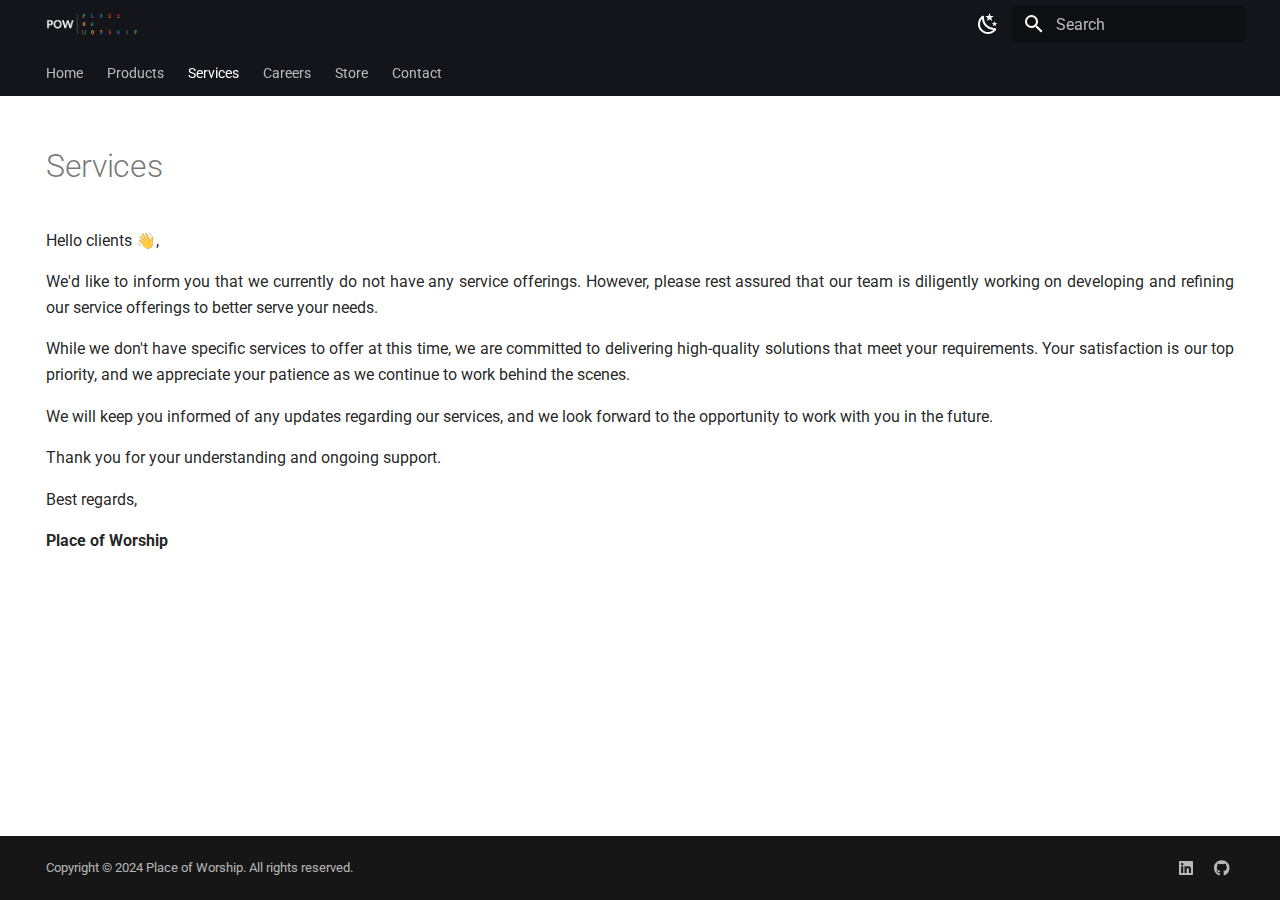
<file: services/index.html>
<!doctype html><html lang=en class=no-js> <head><meta charset=utf-8><meta name=viewport content="width=device-width,initial-scale=1"><meta name=description content="An place-of-worship management platform."><meta name=author content="Place of Worship"><link href=https://www.placeofworship.in/services/ rel=canonical><link href=../products/ rel=prev><link href=../careers/ rel=next><link rel=icon href=../assets/pow-favicon.png><meta name=generator content="mkdocs-1.6.0, mkdocs-material-9.5.26"><title>Services - Place of Worship</title><link rel=stylesheet href=../assets/stylesheets/main.6543a935.min.css><link rel=stylesheet href=../assets/stylesheets/palette.06af60db.min.css><link rel=preconnect href=https://fonts.gstatic.com crossorigin><link rel=stylesheet href="https://fonts.googleapis.com/css?family=Roboto:300,300i,400,400i,700,700i%7CRoboto+Mono:400,400i,700,700i&display=fallback"><style>:root{--md-text-font:"Roboto";--md-code-font:"Roboto Mono"}</style><link rel=stylesheet href=../stylesheets/extra.css><script>__md_scope=new URL("..",location),__md_hash=e=>[...e].reduce((e,_)=>(e<<5)-e+_.charCodeAt(0),0),__md_get=(e,_=localStorage,t=__md_scope)=>JSON.parse(_.getItem(t.pathname+"."+e)),__md_set=(e,_,t=localStorage,a=__md_scope)=>{try{t.setItem(a.pathname+"."+e,JSON.stringify(_))}catch(e){}}</script><meta property=og:type content=website><meta property=og:title content="Services - Place of Worship"><meta property=og:description content="An place-of-worship management platform."><meta property=og:image content=https://www.placeofworship.in/assets/images/social/services.png><meta property=og:image:type content=image/png><meta property=og:image:width content=1200><meta property=og:image:height content=630><meta content=https://www.placeofworship.in/services/ property=og:url><meta name=twitter:card content=summary_large_image><meta name=twitter:title content="Services - Place of Worship"><meta name=twitter:description content="An place-of-worship management platform."><meta name=twitter:image content=https://www.placeofworship.in/assets/images/social/services.png></head> <body dir=ltr data-md-color-scheme=default data-md-color-primary=black data-md-color-accent=light-blue> <input class=md-toggle data-md-toggle=drawer type=checkbox id=__drawer autocomplete=off> <input class=md-toggle data-md-toggle=search type=checkbox id=__search autocomplete=off> <label class=md-overlay for=__drawer></label> <div data-md-component=skip> </div> <div data-md-component=announce> </div> <header class=md-header data-md-component=header> <nav class="md-header__inner md-grid" aria-label=Header> <a href=.. title="Place of Worship" class="md-header__button md-logo" aria-label="Place of Worship" data-md-component=logo> <img src=../assets/pow-logo.png alt=logo> </a> <label class="md-header__button md-icon" for=__drawer> <svg xmlns=http://www.w3.org/2000/svg viewbox="0 0 24 24"><path d="M3 6h18v2H3V6m0 5h18v2H3v-2m0 5h18v2H3v-2Z"/></svg> </label> <div class=md-header__title data-md-component=header-title> <div class=md-header__ellipsis> <div class=md-header__topic> <span class=md-ellipsis> Place of Worship </span> </div> <div class=md-header__topic data-md-component=header-topic> <span class=md-ellipsis> Services </span> </div> </div> </div> <form class=md-header__option data-md-component=palette> <input class=md-option data-md-color-media="(prefers-color-scheme: light)" data-md-color-scheme=default data-md-color-primary=black data-md-color-accent=light-blue aria-label="Switch to dark mode" type=radio name=__palette id=__palette_0> <label class="md-header__button md-icon" title="Switch to dark mode" for=__palette_1 hidden> <svg xmlns=http://www.w3.org/2000/svg viewbox="0 0 24 24"><path d="m17.75 4.09-2.53 1.94.91 3.06-2.63-1.81-2.63 1.81.91-3.06-2.53-1.94L12.44 4l1.06-3 1.06 3 3.19.09m3.5 6.91-1.64 1.25.59 1.98-1.7-1.17-1.7 1.17.59-1.98L15.75 11l2.06-.05L18.5 9l.69 1.95 2.06.05m-2.28 4.95c.83-.08 1.72 1.1 1.19 1.85-.32.45-.66.87-1.08 1.27C15.17 23 8.84 23 4.94 19.07c-3.91-3.9-3.91-10.24 0-14.14.4-.4.82-.76 1.27-1.08.75-.53 1.93.36 1.85 1.19-.27 2.86.69 5.83 2.89 8.02a9.96 9.96 0 0 0 8.02 2.89m-1.64 2.02a12.08 12.08 0 0 1-7.8-3.47c-2.17-2.19-3.33-5-3.49-7.82-2.81 3.14-2.7 7.96.31 10.98 3.02 3.01 7.84 3.12 10.98.31Z"/></svg> </label> <input class=md-option data-md-color-media="(prefers-color-scheme: dark)" data-md-color-scheme=slate data-md-color-primary=light-blue data-md-color-accent=light-blue aria-label="Switch to light mode" type=radio name=__palette id=__palette_1> <label class="md-header__button md-icon" title="Switch to light mode" for=__palette_0 hidden> <svg xmlns=http://www.w3.org/2000/svg viewbox="0 0 24 24"><path d="M12 7a5 5 0 0 1 5 5 5 5 0 0 1-5 5 5 5 0 0 1-5-5 5 5 0 0 1 5-5m0 2a3 3 0 0 0-3 3 3 3 0 0 0 3 3 3 3 0 0 0 3-3 3 3 0 0 0-3-3m0-7 2.39 3.42C13.65 5.15 12.84 5 12 5c-.84 0-1.65.15-2.39.42L12 2M3.34 7l4.16-.35A7.2 7.2 0 0 0 5.94 8.5c-.44.74-.69 1.5-.83 2.29L3.34 7m.02 10 1.76-3.77a7.131 7.131 0 0 0 2.38 4.14L3.36 17M20.65 7l-1.77 3.79a7.023 7.023 0 0 0-2.38-4.15l4.15.36m-.01 10-4.14.36c.59-.51 1.12-1.14 1.54-1.86.42-.73.69-1.5.83-2.29L20.64 17M12 22l-2.41-3.44c.74.27 1.55.44 2.41.44.82 0 1.63-.17 2.37-.44L12 22Z"/></svg> </label> </form> <script>var media,input,key,value,palette=__md_get("__palette");if(palette&&palette.color){"(prefers-color-scheme)"===palette.color.media&&(media=matchMedia("(prefers-color-scheme: light)"),input=document.querySelector(media.matches?"[data-md-color-media='(prefers-color-scheme: light)']":"[data-md-color-media='(prefers-color-scheme: dark)']"),palette.color.media=input.getAttribute("data-md-color-media"),palette.color.scheme=input.getAttribute("data-md-color-scheme"),palette.color.primary=input.getAttribute("data-md-color-primary"),palette.color.accent=input.getAttribute("data-md-color-accent"));for([key,value]of Object.entries(palette.color))document.body.setAttribute("data-md-color-"+key,value)}</script> <label class="md-header__button md-icon" for=__search> <svg xmlns=http://www.w3.org/2000/svg viewbox="0 0 24 24"><path d="M9.5 3A6.5 6.5 0 0 1 16 9.5c0 1.61-.59 3.09-1.56 4.23l.27.27h.79l5 5-1.5 1.5-5-5v-.79l-.27-.27A6.516 6.516 0 0 1 9.5 16 6.5 6.5 0 0 1 3 9.5 6.5 6.5 0 0 1 9.5 3m0 2C7 5 5 7 5 9.5S7 14 9.5 14 14 12 14 9.5 12 5 9.5 5Z"/></svg> </label> <div class=md-search data-md-component=search role=dialog> <label class=md-search__overlay for=__search></label> <div class=md-search__inner role=search> <form class=md-search__form name=search> <input type=text class=md-search__input name=query aria-label=Search placeholder=Search autocapitalize=off autocorrect=off autocomplete=off spellcheck=false data-md-component=search-query required> <label class="md-search__icon md-icon" for=__search> <svg xmlns=http://www.w3.org/2000/svg viewbox="0 0 24 24"><path d="M9.5 3A6.5 6.5 0 0 1 16 9.5c0 1.61-.59 3.09-1.56 4.23l.27.27h.79l5 5-1.5 1.5-5-5v-.79l-.27-.27A6.516 6.516 0 0 1 9.5 16 6.5 6.5 0 0 1 3 9.5 6.5 6.5 0 0 1 9.5 3m0 2C7 5 5 7 5 9.5S7 14 9.5 14 14 12 14 9.5 12 5 9.5 5Z"/></svg> <svg xmlns=http://www.w3.org/2000/svg viewbox="0 0 24 24"><path d="M20 11v2H8l5.5 5.5-1.42 1.42L4.16 12l7.92-7.92L13.5 5.5 8 11h12Z"/></svg> </label> <nav class=md-search__options aria-label=Search> <button type=reset class="md-search__icon md-icon" title=Clear aria-label=Clear tabindex=-1> <svg xmlns=http://www.w3.org/2000/svg viewbox="0 0 24 24"><path d="M19 6.41 17.59 5 12 10.59 6.41 5 5 6.41 10.59 12 5 17.59 6.41 19 12 13.41 17.59 19 19 17.59 13.41 12 19 6.41Z"/></svg> </button> </nav> </form> <div class=md-search__output> <div class=md-search__scrollwrap tabindex=0 data-md-scrollfix> <div class=md-search-result data-md-component=search-result> <div class=md-search-result__meta> Initializing search </div> <ol class=md-search-result__list role=presentation></ol> </div> </div> </div> </div> </div> </nav> </header> <div class=md-container data-md-component=container> <nav class=md-tabs aria-label=Tabs data-md-component=tabs> <div class=md-grid> <ul class=md-tabs__list> <li class=md-tabs__item> <a href=.. class=md-tabs__link> Home </a> </li> <li class=md-tabs__item> <a href=../products/ class=md-tabs__link> Products </a> </li> <li class="md-tabs__item md-tabs__item--active"> <a href=./ class=md-tabs__link> Services </a> </li> <li class=md-tabs__item> <a href=../careers/ class=md-tabs__link> Careers </a> </li> <li class=md-tabs__item> <a href=../store/ class=md-tabs__link> Store </a> </li> <li class=md-tabs__item> <a href=../contact/ class=md-tabs__link> Contact </a> </li> </ul> </div> </nav> <main class=md-main data-md-component=main> <div class="md-main__inner md-grid"> <div class="md-sidebar md-sidebar--primary" data-md-component=sidebar data-md-type=navigation hidden> <div class=md-sidebar__scrollwrap> <div class=md-sidebar__inner> <nav class="md-nav md-nav--primary md-nav--lifted" aria-label=Navigation data-md-level=0> <label class=md-nav__title for=__drawer> <a href=.. title="Place of Worship" class="md-nav__button md-logo" aria-label="Place of Worship" data-md-component=logo> <img src=../assets/pow-logo.png alt=logo> </a> Place of Worship </label> <ul class=md-nav__list data-md-scrollfix> <li class=md-nav__item> <a href=.. class=md-nav__link> <span class=md-ellipsis> Home </span> </a> </li> <li class=md-nav__item> <a href=../products/ class=md-nav__link> <span class=md-ellipsis> Products </span> </a> </li> <li class="md-nav__item md-nav__item--active"> <input class="md-nav__toggle md-toggle" type=checkbox id=__toc> <a href=./ class="md-nav__link md-nav__link--active"> <span class=md-ellipsis> Services </span> </a> </li> <li class=md-nav__item> <a href=../careers/ class=md-nav__link> <span class=md-ellipsis> Careers </span> </a> </li> <li class=md-nav__item> <a href=../store/ class=md-nav__link> <span class=md-ellipsis> Store </span> </a> </li> <li class=md-nav__item> <a href=../contact/ class=md-nav__link> <span class=md-ellipsis> Contact </span> </a> </li> </ul> </nav> </div> </div> </div> <div class="md-sidebar md-sidebar--secondary" data-md-component=sidebar data-md-type=toc hidden> <div class=md-sidebar__scrollwrap> <div class=md-sidebar__inner> <nav class="md-nav md-nav--secondary" aria-label="Table of contents"> </nav> </div> </div> </div> <div class=md-content data-md-component=content> <article class="md-content__inner md-typeset"> <h1>Services</h1> <p>Hello clients 👋,</p> <p>We'd like to inform you that we currently do not have any service offerings. However, please rest assured that our team is diligently working on developing and refining our service offerings to better serve your needs.</p> <p>While we don't have specific services to offer at this time, we are committed to delivering high-quality solutions that meet your requirements. Your satisfaction is our top priority, and we appreciate your patience as we continue to work behind the scenes.</p> <p>We will keep you informed of any updates regarding our services, and we look forward to the opportunity to work with you in the future.</p> <p>Thank you for your understanding and ongoing support.</p> <p>Best regards,</p> <p><strong>Place of Worship</strong></p> </article> </div> <script>var target=document.getElementById(location.hash.slice(1));target&&target.name&&(target.checked=target.name.startsWith("__tabbed_"))</script> </div> </main> <footer class=md-footer> <div class="md-footer-meta md-typeset"> <div class="md-footer-meta__inner md-grid"> <div class=md-copyright> <div class=md-copyright__highlight> Copyright &copy 2024 <a href=https://www.github.com/placeofworship>Place of Worship</a>. All rights reserved. </div> </div> <div class=md-social> <a href=https://linkedin.com/company/placeofworship target=_blank rel=noopener title="Place of Worship on LinkedIn" class=md-social__link> <svg xmlns=http://www.w3.org/2000/svg viewbox="0 0 448 512"><!-- Font Awesome Free 6.5.2 by @fontawesome - https://fontawesome.com License - https://fontawesome.com/license/free (Icons: CC BY 4.0, Fonts: SIL OFL 1.1, Code: MIT License) Copyright 2024 Fonticons, Inc.--><path d="M416 32H31.9C14.3 32 0 46.5 0 64.3v383.4C0 465.5 14.3 480 31.9 480H416c17.6 0 32-14.5 32-32.3V64.3c0-17.8-14.4-32.3-32-32.3zM135.4 416H69V202.2h66.5V416zm-33.2-243c-21.3 0-38.5-17.3-38.5-38.5S80.9 96 102.2 96c21.2 0 38.5 17.3 38.5 38.5 0 21.3-17.2 38.5-38.5 38.5zm282.1 243h-66.4V312c0-24.8-.5-56.7-34.5-56.7-34.6 0-39.9 27-39.9 54.9V416h-66.4V202.2h63.7v29.2h.9c8.9-16.8 30.6-34.5 62.9-34.5 67.2 0 79.7 44.3 79.7 101.9V416z"/></svg> </a> <a href=https://github.com/placeofworship target=_blank rel=noopener title="Place of Worship on GitHub" class=md-social__link> <svg xmlns=http://www.w3.org/2000/svg viewbox="0 0 496 512"><!-- Font Awesome Free 6.5.2 by @fontawesome - https://fontawesome.com License - https://fontawesome.com/license/free (Icons: CC BY 4.0, Fonts: SIL OFL 1.1, Code: MIT License) Copyright 2024 Fonticons, Inc.--><path d="M165.9 397.4c0 2-2.3 3.6-5.2 3.6-3.3.3-5.6-1.3-5.6-3.6 0-2 2.3-3.6 5.2-3.6 3-.3 5.6 1.3 5.6 3.6zm-31.1-4.5c-.7 2 1.3 4.3 4.3 4.9 2.6 1 5.6 0 6.2-2s-1.3-4.3-4.3-5.2c-2.6-.7-5.5.3-6.2 2.3zm44.2-1.7c-2.9.7-4.9 2.6-4.6 4.9.3 2 2.9 3.3 5.9 2.6 2.9-.7 4.9-2.6 4.6-4.6-.3-1.9-3-3.2-5.9-2.9zM244.8 8C106.1 8 0 113.3 0 252c0 110.9 69.8 205.8 169.5 239.2 12.8 2.3 17.3-5.6 17.3-12.1 0-6.2-.3-40.4-.3-61.4 0 0-70 15-84.7-29.8 0 0-11.4-29.1-27.8-36.6 0 0-22.9-15.7 1.6-15.4 0 0 24.9 2 38.6 25.8 21.9 38.6 58.6 27.5 72.9 20.9 2.3-16 8.8-27.1 16-33.7-55.9-6.2-112.3-14.3-112.3-110.5 0-27.5 7.6-41.3 23.6-58.9-2.6-6.5-11.1-33.3 2.6-67.9 20.9-6.5 69 27 69 27 20-5.6 41.5-8.5 62.8-8.5s42.8 2.9 62.8 8.5c0 0 48.1-33.6 69-27 13.7 34.7 5.2 61.4 2.6 67.9 16 17.7 25.8 31.5 25.8 58.9 0 96.5-58.9 104.2-114.8 110.5 9.2 7.9 17 22.9 17 46.4 0 33.7-.3 75.4-.3 83.6 0 6.5 4.6 14.4 17.3 12.1C428.2 457.8 496 362.9 496 252 496 113.3 383.5 8 244.8 8zM97.2 352.9c-1.3 1-1 3.3.7 5.2 1.6 1.6 3.9 2.3 5.2 1 1.3-1 1-3.3-.7-5.2-1.6-1.6-3.9-2.3-5.2-1zm-10.8-8.1c-.7 1.3.3 2.9 2.3 3.9 1.6 1 3.6.7 4.3-.7.7-1.3-.3-2.9-2.3-3.9-2-.6-3.6-.3-4.3.7zm32.4 35.6c-1.6 1.3-1 4.3 1.3 6.2 2.3 2.3 5.2 2.6 6.5 1 1.3-1.3.7-4.3-1.3-6.2-2.2-2.3-5.2-2.6-6.5-1zm-11.4-14.7c-1.6 1-1.6 3.6 0 5.9 1.6 2.3 4.3 3.3 5.6 2.3 1.6-1.3 1.6-3.9 0-6.2-1.4-2.3-4-3.3-5.6-2z"/></svg> </a> </div> </div> </div> </footer> </div> <div class=md-dialog data-md-component=dialog> <div class="md-dialog__inner md-typeset"></div> </div> <script id=__config type=application/json>{"base": "..", "features": ["navigation.tabs", "content.tooltips"], "search": "../assets/javascripts/workers/search.b8dbb3d2.min.js", "translations": {"clipboard.copied": "Copied to clipboard", "clipboard.copy": "Copy to clipboard", "search.result.more.one": "1 more on this page", "search.result.more.other": "# more on this page", "search.result.none": "No matching documents", "search.result.one": "1 matching document", "search.result.other": "# matching documents", "search.result.placeholder": "Type to start searching", "search.result.term.missing": "Missing", "select.version": "Select version"}}</script> <script src=../assets/javascripts/bundle.ad660dcc.min.js></script> </body> </html>
</file>
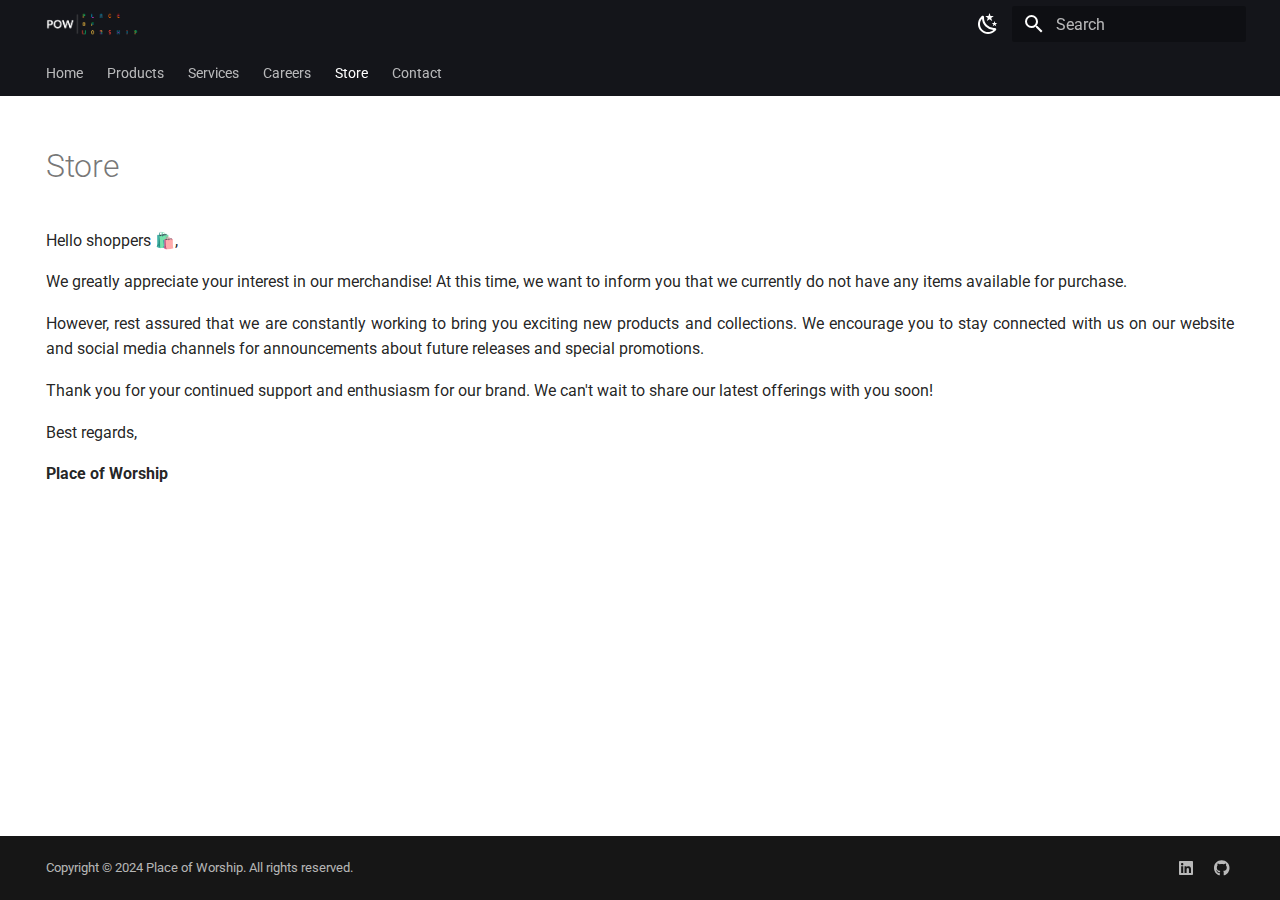
<file: store/index.html>
<!doctype html><html lang=en class=no-js> <head><meta charset=utf-8><meta name=viewport content="width=device-width,initial-scale=1"><meta name=description content="An place-of-worship management platform."><meta name=author content="Place of Worship"><link href=https://www.placeofworship.in/store/ rel=canonical><link href=../careers/ rel=prev><link href=../contact/ rel=next><link rel=icon href=../assets/pow-favicon.png><meta name=generator content="mkdocs-1.6.0, mkdocs-material-9.5.26"><title>Store - Place of Worship</title><link rel=stylesheet href=../assets/stylesheets/main.6543a935.min.css><link rel=stylesheet href=../assets/stylesheets/palette.06af60db.min.css><link rel=preconnect href=https://fonts.gstatic.com crossorigin><link rel=stylesheet href="https://fonts.googleapis.com/css?family=Roboto:300,300i,400,400i,700,700i%7CRoboto+Mono:400,400i,700,700i&display=fallback"><style>:root{--md-text-font:"Roboto";--md-code-font:"Roboto Mono"}</style><link rel=stylesheet href=../stylesheets/extra.css><script>__md_scope=new URL("..",location),__md_hash=e=>[...e].reduce((e,_)=>(e<<5)-e+_.charCodeAt(0),0),__md_get=(e,_=localStorage,t=__md_scope)=>JSON.parse(_.getItem(t.pathname+"."+e)),__md_set=(e,_,t=localStorage,a=__md_scope)=>{try{t.setItem(a.pathname+"."+e,JSON.stringify(_))}catch(e){}}</script><meta property=og:type content=website><meta property=og:title content="Store - Place of Worship"><meta property=og:description content="An place-of-worship management platform."><meta property=og:image content=https://www.placeofworship.in/assets/images/social/store.png><meta property=og:image:type content=image/png><meta property=og:image:width content=1200><meta property=og:image:height content=630><meta content=https://www.placeofworship.in/store/ property=og:url><meta name=twitter:card content=summary_large_image><meta name=twitter:title content="Store - Place of Worship"><meta name=twitter:description content="An place-of-worship management platform."><meta name=twitter:image content=https://www.placeofworship.in/assets/images/social/store.png></head> <body dir=ltr data-md-color-scheme=default data-md-color-primary=black data-md-color-accent=light-blue> <input class=md-toggle data-md-toggle=drawer type=checkbox id=__drawer autocomplete=off> <input class=md-toggle data-md-toggle=search type=checkbox id=__search autocomplete=off> <label class=md-overlay for=__drawer></label> <div data-md-component=skip> </div> <div data-md-component=announce> </div> <header class=md-header data-md-component=header> <nav class="md-header__inner md-grid" aria-label=Header> <a href=.. title="Place of Worship" class="md-header__button md-logo" aria-label="Place of Worship" data-md-component=logo> <img src=../assets/pow-logo.png alt=logo> </a> <label class="md-header__button md-icon" for=__drawer> <svg xmlns=http://www.w3.org/2000/svg viewbox="0 0 24 24"><path d="M3 6h18v2H3V6m0 5h18v2H3v-2m0 5h18v2H3v-2Z"/></svg> </label> <div class=md-header__title data-md-component=header-title> <div class=md-header__ellipsis> <div class=md-header__topic> <span class=md-ellipsis> Place of Worship </span> </div> <div class=md-header__topic data-md-component=header-topic> <span class=md-ellipsis> Store </span> </div> </div> </div> <form class=md-header__option data-md-component=palette> <input class=md-option data-md-color-media="(prefers-color-scheme: light)" data-md-color-scheme=default data-md-color-primary=black data-md-color-accent=light-blue aria-label="Switch to dark mode" type=radio name=__palette id=__palette_0> <label class="md-header__button md-icon" title="Switch to dark mode" for=__palette_1 hidden> <svg xmlns=http://www.w3.org/2000/svg viewbox="0 0 24 24"><path d="m17.75 4.09-2.53 1.94.91 3.06-2.63-1.81-2.63 1.81.91-3.06-2.53-1.94L12.44 4l1.06-3 1.06 3 3.19.09m3.5 6.91-1.64 1.25.59 1.98-1.7-1.17-1.7 1.17.59-1.98L15.75 11l2.06-.05L18.5 9l.69 1.95 2.06.05m-2.28 4.95c.83-.08 1.72 1.1 1.19 1.85-.32.45-.66.87-1.08 1.27C15.17 23 8.84 23 4.94 19.07c-3.91-3.9-3.91-10.24 0-14.14.4-.4.82-.76 1.27-1.08.75-.53 1.93.36 1.85 1.19-.27 2.86.69 5.83 2.89 8.02a9.96 9.96 0 0 0 8.02 2.89m-1.64 2.02a12.08 12.08 0 0 1-7.8-3.47c-2.17-2.19-3.33-5-3.49-7.82-2.81 3.14-2.7 7.96.31 10.98 3.02 3.01 7.84 3.12 10.98.31Z"/></svg> </label> <input class=md-option data-md-color-media="(prefers-color-scheme: dark)" data-md-color-scheme=slate data-md-color-primary=light-blue data-md-color-accent=light-blue aria-label="Switch to light mode" type=radio name=__palette id=__palette_1> <label class="md-header__button md-icon" title="Switch to light mode" for=__palette_0 hidden> <svg xmlns=http://www.w3.org/2000/svg viewbox="0 0 24 24"><path d="M12 7a5 5 0 0 1 5 5 5 5 0 0 1-5 5 5 5 0 0 1-5-5 5 5 0 0 1 5-5m0 2a3 3 0 0 0-3 3 3 3 0 0 0 3 3 3 3 0 0 0 3-3 3 3 0 0 0-3-3m0-7 2.39 3.42C13.65 5.15 12.84 5 12 5c-.84 0-1.65.15-2.39.42L12 2M3.34 7l4.16-.35A7.2 7.2 0 0 0 5.94 8.5c-.44.74-.69 1.5-.83 2.29L3.34 7m.02 10 1.76-3.77a7.131 7.131 0 0 0 2.38 4.14L3.36 17M20.65 7l-1.77 3.79a7.023 7.023 0 0 0-2.38-4.15l4.15.36m-.01 10-4.14.36c.59-.51 1.12-1.14 1.54-1.86.42-.73.69-1.5.83-2.29L20.64 17M12 22l-2.41-3.44c.74.27 1.55.44 2.41.44.82 0 1.63-.17 2.37-.44L12 22Z"/></svg> </label> </form> <script>var media,input,key,value,palette=__md_get("__palette");if(palette&&palette.color){"(prefers-color-scheme)"===palette.color.media&&(media=matchMedia("(prefers-color-scheme: light)"),input=document.querySelector(media.matches?"[data-md-color-media='(prefers-color-scheme: light)']":"[data-md-color-media='(prefers-color-scheme: dark)']"),palette.color.media=input.getAttribute("data-md-color-media"),palette.color.scheme=input.getAttribute("data-md-color-scheme"),palette.color.primary=input.getAttribute("data-md-color-primary"),palette.color.accent=input.getAttribute("data-md-color-accent"));for([key,value]of Object.entries(palette.color))document.body.setAttribute("data-md-color-"+key,value)}</script> <label class="md-header__button md-icon" for=__search> <svg xmlns=http://www.w3.org/2000/svg viewbox="0 0 24 24"><path d="M9.5 3A6.5 6.5 0 0 1 16 9.5c0 1.61-.59 3.09-1.56 4.23l.27.27h.79l5 5-1.5 1.5-5-5v-.79l-.27-.27A6.516 6.516 0 0 1 9.5 16 6.5 6.5 0 0 1 3 9.5 6.5 6.5 0 0 1 9.5 3m0 2C7 5 5 7 5 9.5S7 14 9.5 14 14 12 14 9.5 12 5 9.5 5Z"/></svg> </label> <div class=md-search data-md-component=search role=dialog> <label class=md-search__overlay for=__search></label> <div class=md-search__inner role=search> <form class=md-search__form name=search> <input type=text class=md-search__input name=query aria-label=Search placeholder=Search autocapitalize=off autocorrect=off autocomplete=off spellcheck=false data-md-component=search-query required> <label class="md-search__icon md-icon" for=__search> <svg xmlns=http://www.w3.org/2000/svg viewbox="0 0 24 24"><path d="M9.5 3A6.5 6.5 0 0 1 16 9.5c0 1.61-.59 3.09-1.56 4.23l.27.27h.79l5 5-1.5 1.5-5-5v-.79l-.27-.27A6.516 6.516 0 0 1 9.5 16 6.5 6.5 0 0 1 3 9.5 6.5 6.5 0 0 1 9.5 3m0 2C7 5 5 7 5 9.5S7 14 9.5 14 14 12 14 9.5 12 5 9.5 5Z"/></svg> <svg xmlns=http://www.w3.org/2000/svg viewbox="0 0 24 24"><path d="M20 11v2H8l5.5 5.5-1.42 1.42L4.16 12l7.92-7.92L13.5 5.5 8 11h12Z"/></svg> </label> <nav class=md-search__options aria-label=Search> <button type=reset class="md-search__icon md-icon" title=Clear aria-label=Clear tabindex=-1> <svg xmlns=http://www.w3.org/2000/svg viewbox="0 0 24 24"><path d="M19 6.41 17.59 5 12 10.59 6.41 5 5 6.41 10.59 12 5 17.59 6.41 19 12 13.41 17.59 19 19 17.59 13.41 12 19 6.41Z"/></svg> </button> </nav> </form> <div class=md-search__output> <div class=md-search__scrollwrap tabindex=0 data-md-scrollfix> <div class=md-search-result data-md-component=search-result> <div class=md-search-result__meta> Initializing search </div> <ol class=md-search-result__list role=presentation></ol> </div> </div> </div> </div> </div> </nav> </header> <div class=md-container data-md-component=container> <nav class=md-tabs aria-label=Tabs data-md-component=tabs> <div class=md-grid> <ul class=md-tabs__list> <li class=md-tabs__item> <a href=.. class=md-tabs__link> Home </a> </li> <li class=md-tabs__item> <a href=../products/ class=md-tabs__link> Products </a> </li> <li class=md-tabs__item> <a href=../services/ class=md-tabs__link> Services </a> </li> <li class=md-tabs__item> <a href=../careers/ class=md-tabs__link> Careers </a> </li> <li class="md-tabs__item md-tabs__item--active"> <a href=./ class=md-tabs__link> Store </a> </li> <li class=md-tabs__item> <a href=../contact/ class=md-tabs__link> Contact </a> </li> </ul> </div> </nav> <main class=md-main data-md-component=main> <div class="md-main__inner md-grid"> <div class="md-sidebar md-sidebar--primary" data-md-component=sidebar data-md-type=navigation hidden> <div class=md-sidebar__scrollwrap> <div class=md-sidebar__inner> <nav class="md-nav md-nav--primary md-nav--lifted" aria-label=Navigation data-md-level=0> <label class=md-nav__title for=__drawer> <a href=.. title="Place of Worship" class="md-nav__button md-logo" aria-label="Place of Worship" data-md-component=logo> <img src=../assets/pow-logo.png alt=logo> </a> Place of Worship </label> <ul class=md-nav__list data-md-scrollfix> <li class=md-nav__item> <a href=.. class=md-nav__link> <span class=md-ellipsis> Home </span> </a> </li> <li class=md-nav__item> <a href=../products/ class=md-nav__link> <span class=md-ellipsis> Products </span> </a> </li> <li class=md-nav__item> <a href=../services/ class=md-nav__link> <span class=md-ellipsis> Services </span> </a> </li> <li class=md-nav__item> <a href=../careers/ class=md-nav__link> <span class=md-ellipsis> Careers </span> </a> </li> <li class="md-nav__item md-nav__item--active"> <input class="md-nav__toggle md-toggle" type=checkbox id=__toc> <a href=./ class="md-nav__link md-nav__link--active"> <span class=md-ellipsis> Store </span> </a> </li> <li class=md-nav__item> <a href=../contact/ class=md-nav__link> <span class=md-ellipsis> Contact </span> </a> </li> </ul> </nav> </div> </div> </div> <div class="md-sidebar md-sidebar--secondary" data-md-component=sidebar data-md-type=toc hidden> <div class=md-sidebar__scrollwrap> <div class=md-sidebar__inner> <nav class="md-nav md-nav--secondary" aria-label="Table of contents"> </nav> </div> </div> </div> <div class=md-content data-md-component=content> <article class="md-content__inner md-typeset"> <h1>Store</h1> <p>Hello shoppers 🛍️,</p> <p>We greatly appreciate your interest in our merchandise! At this time, we want to inform you that we currently do not have any items available for purchase.</p> <p>However, rest assured that we are constantly working to bring you exciting new products and collections. We encourage you to stay connected with us on our website and social media channels for announcements about future releases and special promotions.</p> <p>Thank you for your continued support and enthusiasm for our brand. We can't wait to share our latest offerings with you soon!</p> <p>Best regards,</p> <p><strong>Place of Worship</strong></p> </article> </div> <script>var target=document.getElementById(location.hash.slice(1));target&&target.name&&(target.checked=target.name.startsWith("__tabbed_"))</script> </div> </main> <footer class=md-footer> <div class="md-footer-meta md-typeset"> <div class="md-footer-meta__inner md-grid"> <div class=md-copyright> <div class=md-copyright__highlight> Copyright &copy 2024 <a href=https://www.github.com/placeofworship>Place of Worship</a>. All rights reserved. </div> </div> <div class=md-social> <a href=https://linkedin.com/company/placeofworship target=_blank rel=noopener title="Place of Worship on LinkedIn" class=md-social__link> <svg xmlns=http://www.w3.org/2000/svg viewbox="0 0 448 512"><!-- Font Awesome Free 6.5.2 by @fontawesome - https://fontawesome.com License - https://fontawesome.com/license/free (Icons: CC BY 4.0, Fonts: SIL OFL 1.1, Code: MIT License) Copyright 2024 Fonticons, Inc.--><path d="M416 32H31.9C14.3 32 0 46.5 0 64.3v383.4C0 465.5 14.3 480 31.9 480H416c17.6 0 32-14.5 32-32.3V64.3c0-17.8-14.4-32.3-32-32.3zM135.4 416H69V202.2h66.5V416zm-33.2-243c-21.3 0-38.5-17.3-38.5-38.5S80.9 96 102.2 96c21.2 0 38.5 17.3 38.5 38.5 0 21.3-17.2 38.5-38.5 38.5zm282.1 243h-66.4V312c0-24.8-.5-56.7-34.5-56.7-34.6 0-39.9 27-39.9 54.9V416h-66.4V202.2h63.7v29.2h.9c8.9-16.8 30.6-34.5 62.9-34.5 67.2 0 79.7 44.3 79.7 101.9V416z"/></svg> </a> <a href=https://github.com/placeofworship target=_blank rel=noopener title="Place of Worship on GitHub" class=md-social__link> <svg xmlns=http://www.w3.org/2000/svg viewbox="0 0 496 512"><!-- Font Awesome Free 6.5.2 by @fontawesome - https://fontawesome.com License - https://fontawesome.com/license/free (Icons: CC BY 4.0, Fonts: SIL OFL 1.1, Code: MIT License) Copyright 2024 Fonticons, Inc.--><path d="M165.9 397.4c0 2-2.3 3.6-5.2 3.6-3.3.3-5.6-1.3-5.6-3.6 0-2 2.3-3.6 5.2-3.6 3-.3 5.6 1.3 5.6 3.6zm-31.1-4.5c-.7 2 1.3 4.3 4.3 4.9 2.6 1 5.6 0 6.2-2s-1.3-4.3-4.3-5.2c-2.6-.7-5.5.3-6.2 2.3zm44.2-1.7c-2.9.7-4.9 2.6-4.6 4.9.3 2 2.9 3.3 5.9 2.6 2.9-.7 4.9-2.6 4.6-4.6-.3-1.9-3-3.2-5.9-2.9zM244.8 8C106.1 8 0 113.3 0 252c0 110.9 69.8 205.8 169.5 239.2 12.8 2.3 17.3-5.6 17.3-12.1 0-6.2-.3-40.4-.3-61.4 0 0-70 15-84.7-29.8 0 0-11.4-29.1-27.8-36.6 0 0-22.9-15.7 1.6-15.4 0 0 24.9 2 38.6 25.8 21.9 38.6 58.6 27.5 72.9 20.9 2.3-16 8.8-27.1 16-33.7-55.9-6.2-112.3-14.3-112.3-110.5 0-27.5 7.6-41.3 23.6-58.9-2.6-6.5-11.1-33.3 2.6-67.9 20.9-6.5 69 27 69 27 20-5.6 41.5-8.5 62.8-8.5s42.8 2.9 62.8 8.5c0 0 48.1-33.6 69-27 13.7 34.7 5.2 61.4 2.6 67.9 16 17.7 25.8 31.5 25.8 58.9 0 96.5-58.9 104.2-114.8 110.5 9.2 7.9 17 22.9 17 46.4 0 33.7-.3 75.4-.3 83.6 0 6.5 4.6 14.4 17.3 12.1C428.2 457.8 496 362.9 496 252 496 113.3 383.5 8 244.8 8zM97.2 352.9c-1.3 1-1 3.3.7 5.2 1.6 1.6 3.9 2.3 5.2 1 1.3-1 1-3.3-.7-5.2-1.6-1.6-3.9-2.3-5.2-1zm-10.8-8.1c-.7 1.3.3 2.9 2.3 3.9 1.6 1 3.6.7 4.3-.7.7-1.3-.3-2.9-2.3-3.9-2-.6-3.6-.3-4.3.7zm32.4 35.6c-1.6 1.3-1 4.3 1.3 6.2 2.3 2.3 5.2 2.6 6.5 1 1.3-1.3.7-4.3-1.3-6.2-2.2-2.3-5.2-2.6-6.5-1zm-11.4-14.7c-1.6 1-1.6 3.6 0 5.9 1.6 2.3 4.3 3.3 5.6 2.3 1.6-1.3 1.6-3.9 0-6.2-1.4-2.3-4-3.3-5.6-2z"/></svg> </a> </div> </div> </div> </footer> </div> <div class=md-dialog data-md-component=dialog> <div class="md-dialog__inner md-typeset"></div> </div> <script id=__config type=application/json>{"base": "..", "features": ["navigation.tabs", "content.tooltips"], "search": "../assets/javascripts/workers/search.b8dbb3d2.min.js", "translations": {"clipboard.copied": "Copied to clipboard", "clipboard.copy": "Copy to clipboard", "search.result.more.one": "1 more on this page", "search.result.more.other": "# more on this page", "search.result.none": "No matching documents", "search.result.one": "1 matching document", "search.result.other": "# matching documents", "search.result.placeholder": "Type to start searching", "search.result.term.missing": "Missing", "select.version": "Select version"}}</script> <script src=../assets/javascripts/bundle.ad660dcc.min.js></script> </body> </html>
</file>
